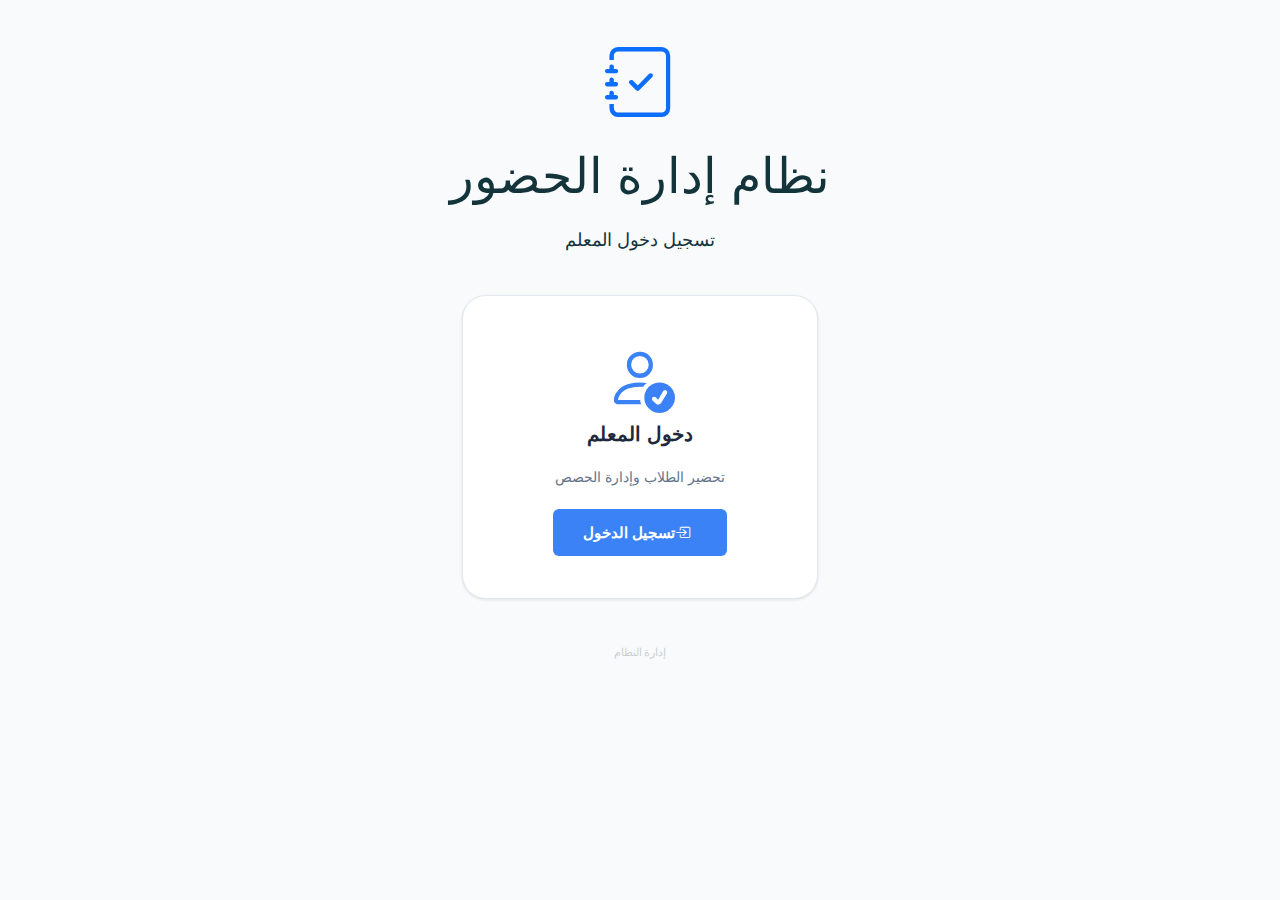
<file: index.html>
<!DOCTYPE html>
<html lang="ar" dir="rtl">
<head>
    <meta charset="UTF-8">
    <meta name="viewport" content="width=device-width, initial-scale=1.0">
    <title>نظام إدارة الحضور المدرسي</title>
    <link href="https://cdn.jsdelivr.net/npm/bootstrap@5.3.0/dist/css/bootstrap.min.css" rel="stylesheet">
    <link href="https://cdn.jsdelivr.net/npm/bootstrap-icons@1.10.0/font/bootstrap-icons.css" rel="stylesheet">
    <link rel="stylesheet" href="style.css">
</head>
<body>
    <!-- الصفحة الرئيسية -->
    <div id="homePage" class="page active">
        <div class="container">
            <div class="text-center py-5">
                <div class="logo mb-4">
                    <i class="bi bi-journal-check display-1 text-primary"></i>
                </div>
                <h1 class="display-4 mb-4">نظام إدارة الحضور</h1>
                <p class="lead mb-5">تسجيل دخول المعلم</p>
                
                <div class="row justify-content-center">
                    <div class="col-md-6 col-lg-4">
                        <div class="card interface-card h-100 glass-effect light-effect hover-lift gpu-accelerated">
                            <div class="card-body text-center">
                                <i class="bi bi-person-check display-1 animate-pulse mb-4"></i>
                                <h3 class="card-title mb-4 text-gradient">دخول المعلم</h3>
                                <p class="card-text mb-4">تحضير الطلاب وإدارة الحصص</p>
                                <button class="btn btn-success btn-lg" id="teacherLoginBtn">
                                    <i class="bi bi-box-arrow-in-right me-2"></i>
                                    تسجيل الدخول
                                </button>
                            </div>
                        </div>
                    </div>
                </div>
                
                <!-- رابط خفي لواجهة الإدارة -->
                <div class="mt-5">
                    <small class="text-muted">
                        <a href="#" id="adminSecretLink" class="text-decoration-none text-muted" style="opacity: 0.3;">
                            <small>إدارة النظام</small>
                        </a>
                    </small>
                </div>
            </div>
        </div>
    </div>

    <!-- صفحة تسجيل دخول المعلم -->
    <div id="teacherLogin" class="page">
        <div class="container">
            <div class="row justify-content-center min-vh-100 align-items-center">
                <div class="col-md-6 col-lg-4">
                    <div class="card shadow">
                        <div class="card-body p-4">
                            <div class="text-center mb-4">
                                <i class="bi bi-person-check display-3 text-success"></i>
                                <h2 class="mt-3">دخول المعلم</h2>
                            </div>
                            <form id="teacherLoginForm">
                                <div class="mb-3">
                                    <label class="form-label">رقم الهوية</label>
                                    <input type="text" class="form-control" id="teacherNationalId" placeholder="ادخل رقم الهوية (10 أرقام)" maxlength="10" required>
                                </div>
                                <div class="mb-3">
                                    <label class="form-label">كلمة المرور</label>
                                    <input type="password" class="form-control" id="teacherPassword" placeholder="ادخل كلمة المرور" required>
                                </div>
                                <button type="submit" class="btn btn-success w-100 mb-3" id="teacherSubmitBtn">
                                    <i class="bi bi-box-arrow-in-right me-2"></i>دخول
                                </button>
                                <button type="button" class="btn btn-outline-secondary w-100" id="backToHomeFromTeacher">
                                    <i class="bi bi-arrow-right me-2"></i>العودة للرئيسية
                                </button>
                            </form>
                        </div>
                    </div>
                </div>
            </div>
        </div>
    </div>

    <!-- صفحة تسجيل دخول الإدارة -->
    <div id="adminLogin" class="page">
        <div class="container">
            <div class="row justify-content-center min-vh-100 align-items-center">
                <div class="col-md-6 col-lg-4">
                    <div class="card shadow">
                        <div class="card-body p-4">
                            <div class="text-center mb-4">
                                <i class="bi bi-gear display-3 text-primary"></i>
                                <h2 class="mt-3">دخول الإدارة</h2>
                            </div>
                            <form id="adminLoginForm">
                                <div class="mb-3">
                                    <label class="form-label">رقم الهوية</label>
                                    <input type="text" class="form-control" id="adminNationalId" placeholder="1234567890" maxlength="10" required>
                                </div>
                                <div class="mb-3">
                                    <label class="form-label">كلمة المرور</label>
                                    <input type="password" class="form-control" id="adminPassword" placeholder="123456" required>
                                </div>
                                <button type="submit" class="btn btn-primary w-100 mb-3" id="adminSubmitBtn">
                                    <i class="bi bi-box-arrow-in-right me-2"></i>دخول
                                </button>
                                <button type="button" class="btn btn-outline-secondary w-100" id="backToHomeFromAdmin">
                                    <i class="bi bi-arrow-right me-2"></i>العودة للرئيسية
                                </button>
                            </form>
                        </div>
                    </div>
                </div>
            </div>
        </div>
    </div>

    <!-- لوحة تحكم المعلم -->
    <div id="teacherDashboard" class="page">
        <!-- شريط التنقل العلوي -->
        <nav class="navbar navbar-expand-lg navbar-dark bg-success">
            <div class="container">
                <span class="navbar-brand">
                    <i class="bi bi-person-check me-2"></i>لوحة تحكم المعلم
                </span>
                
                <!-- زر القائمة للشاشات الصغيرة -->
                <button class="navbar-toggler" type="button" data-bs-toggle="collapse" data-bs-target="#teacherNavbar">
                    <span class="navbar-toggler-icon"></span>
                </button>
                
                <div class="collapse navbar-collapse" id="teacherNavbar">
                    <ul class="navbar-nav me-auto">
                        <li class="nav-item">
                            <a class="nav-link" href="#" id="teacherHomeLink">
                                <i class="bi bi-house me-1"></i>الرئيسية
                            </a>
                        </li>
                        <li class="nav-item">
                            <a class="nav-link" href="#" id="teacherScheduleLink" onclick="showTeacherSchedule()">
                                <i class="bi bi-calendar-week me-1"></i>الجدول الخاص بي
                            </a>
                        </li>
                    </ul>
                    
                    <div class="navbar-nav">
                        <div class="nav-item dropdown">
                            <a class="nav-link dropdown-toggle d-flex align-items-center" href="#" id="teacherDropdown" role="button" data-bs-toggle="dropdown">
                                <i class="bi bi-person-circle me-2"></i>
                                <span id="teacherName">أحمد محمد</span>
                            </a>
                            <ul class="dropdown-menu dropdown-menu-end">
                                <li>
                                    <a class="dropdown-item" href="#" id="teacherProfileLink">
                                        <i class="bi bi-person me-2"></i>الملف الشخصي
                                    </a>
                                </li>
                                <li>
                                    <a class="dropdown-item" href="#" id="teacherSettingsLink">
                                        <i class="bi bi-gear me-2"></i>الإعدادات
                                    </a>
                                </li>
                                <li><hr class="dropdown-divider"></li>
                                <li>
                                    <a class="dropdown-item text-danger" href="#" id="teacherLogoutBtn">
                                        <i class="bi bi-box-arrow-right me-2"></i>تسجيل الخروج
                                    </a>
                                </li>
                            </ul>
                        </div>
                    </div>
                </div>
            </div>
        </nav>

        <div class="container mt-4">
            <!-- معلومات اليوم -->
            <div class="card mb-4">
                <div class="card-body">
                    <div class="row text-center">
                        <div class="col">
                            <h5 class="text-muted">اليوم</h5>
                            <h4 id="currentDay">الأحد</h4>
                        </div>
                        <div class="col">
                            <h5 class="text-muted">التاريخ</h5>
                            <h4 id="currentDate">7 سبتمبر 2025</h4>
                        </div>
                        <div class="col">
                            <h5 class="text-muted">الوقت</h5>
                            <h4 id="currentTime">22:00</h4>
                        </div>
                    </div>
                </div>
            </div>

            <!-- الحصص اليوم -->
            <div class="card">
                <div class="card-header d-flex justify-content-between align-items-center">
                    <h5 class="mb-0" id="cardTitle"><i class="bi bi-calendar-check me-2"></i>حصص اليوم</h5>
                    <div class="d-flex gap-2">
                        <a href="https://alraed.vercel.app/auth/teacher" target="_blank" class="btn btn-warning btn-sm" title="جرب الواجهة الجديدة">
                            <i class="bi bi-stars me-1"></i>الواجهة الجديدة
                        </a>
                        <button class="btn btn-outline-secondary btn-sm" id="backToClassesBtn" style="display: none;" onclick="hideScheduleSection()">
                            <i class="bi bi-arrow-left me-1"></i>العودة
                        </button>
                    </div>
                </div>
                <div class="card-body">
                    <!-- محتوى الحصص اليومية -->
                    <div id="classesList" class="row g-3">
                        <!-- سيتم ملؤها بواسطة JavaScript -->
                    </div>
                    
                    <!-- محتوى الجدول الأسبوعي -->
                    <div id="scheduleContainer" style="display: none;">
                        <!-- الجدول سيظهر هنا -->
                    </div>
                </div>
            </div>
        </div>
    </div>

    <!-- صفحة التحضير -->
    <div id="attendancePage" class="page">
        <!-- شريط التنقل -->
        <nav class="navbar navbar-dark bg-success">
            <div class="container">
                <button class="btn btn-outline-light" id="backToDashboardBtn">
                    <i class="bi bi-arrow-right"></i>
                </button>
                <span class="navbar-brand mx-auto">
                    <i class="bi bi-journal-check me-2"></i>تحضير الطلاب
                </span>
                <div style="width: 48px;"></div>
            </div>
        </nav>

        <div class="container mt-3">
            <!-- معلومات الحصة -->
            <div class="card mb-3">
                <div class="card-body">
                    <div class="row text-center">
                        <div class="col">
                            <h6 class="text-muted mb-1">المادة</h6>
                            <h5 id="currentSubject">الرياضيات</h5>
                        </div>
                        <div class="col">
                            <h6 class="text-muted mb-1">الصف</h6>
                            <h5 id="currentClass">الصف الأول أ</h5>
                        </div>
                        <div class="col">
                            <h6 class="text-muted mb-1">الوقت</h6>
                            <h5 id="classTime">08:00 - 09:00</h5>
                        </div>
                    </div>
                </div>
            </div>

            <!-- إحصائيات الحضور -->
            <div class="row mb-3">
                <div class="col-6">
                    <div class="card bg-success text-white">
                        <div class="card-body text-center">
                            <h2 id="presentCount">0</h2>
                            <small>حاضر</small>
                        </div>
                    </div>
                </div>
                <div class="col-6">
                    <div class="card bg-danger text-white">
                        <div class="card-body text-center">
                            <h2 id="absentCount">0</h2>
                            <small>غائب</small>
                        </div>
                    </div>
                </div>
            </div>

            <!-- قائمة الطلاب -->
            <div class="card mb-3">
                <div class="card-header">
                    <h6 class="mb-0"><i class="bi bi-people me-2"></i>قائمة الطلاب</h6>
                </div>
                <div class="card-body p-2">
                    <div id="studentsList" class="list-group list-group-flush">
                        <!-- سيتم ملؤها بواسطة JavaScript -->
                    </div>
                </div>
            </div>

            <!-- أزرار الإجراء -->
            <div class="d-grid gap-2">
                <button class="btn btn-primary btn-lg" id="saveAttendanceBtn">
                    <i class="bi bi-check-circle me-2"></i>حفظ وإرسال للإدارة
                </button>
            </div>
        </div>
    </div>

    <!-- لوحة تحكم الإدارة -->
    <div id="adminDashboard" class="page">
        <!-- شريط التنقل العلوي -->
        <nav class="navbar navbar-expand-lg navbar-dark bg-primary">
            <div class="container">
                <span class="navbar-brand">
                    <i class="bi bi-gear me-2"></i>لوحة تحكم الإدارة
                </span>
                <div class="navbar-nav ms-auto">
                    <span class="navbar-text me-3">المدير</span>
                    <button class="btn btn-outline-light btn-sm" id="adminLogoutBtn">
                        <i class="bi bi-box-arrow-right"></i> خروج
                    </button>
                </div>
            </div>
        </nav>

        <div class="container mt-4">
            <!-- الإحصائيات العامة -->
            <div class="row mb-4">
                <div class="col-6 col-md-3 mb-3">
                    <div class="card text-center">
                        <div class="card-body">
                            <i class="bi bi-people display-4 text-primary"></i>
                            <h3 class="mt-2" id="total-students">0</h3>
                            <small class="text-muted">إجمالي الطلاب</small>
                        </div>
                    </div>
                </div>
                <div class="col-6 col-md-3 mb-3">
                    <div class="card text-center">
                        <div class="card-body">
                            <i class="bi bi-check-circle display-4 text-success"></i>
                            <h3 class="mt-2" id="present-today">0</h3>
                            <small class="text-muted">حضور اليوم</small>
                        </div>
                    </div>
                </div>
                <div class="col-6 col-md-3 mb-3">
                    <div class="card text-center">
                        <div class="card-body">
                            <i class="bi bi-x-circle display-4 text-danger"></i>
                            <h3 class="mt-2" id="absent-today">0</h3>
                            <small class="text-muted">غياب اليوم</small>
                        </div>
                    </div>
                </div>
                <div class="col-6 col-md-3 mb-3">
                    <div class="card text-center">
                        <div class="card-body">
                            <i class="bi bi-person-workspace display-4 text-info"></i>
                            <h3 class="mt-2" id="total-teachers">0</h3>
                            <small class="text-muted">المعلمين</small>
                        </div>
                    </div>
                </div>
            </div>

            <!-- القائمة الجانبية للإدارة -->
            <div class="row">
                <div class="col-md-3 mb-4">
                    <div class="list-group">
                        <button class="list-group-item list-group-item-action active" data-section="overview">
                            <i class="bi bi-speedometer2 me-2"></i>نظرة عامة
                        </button>
                        <button class="list-group-item list-group-item-action" data-section="teachers">
                            <i class="bi bi-person-workspace me-2"></i>إدارة المعلمين
                        </button>
                        <button class="list-group-item list-group-item-action" data-section="students">
                            <i class="bi bi-people me-2"></i>إدارة الطلاب
                        </button>
                        <button class="list-group-item list-group-item-action" data-section="subjects">
                            <i class="bi bi-book me-2"></i>إدارة المواد
                        </button>
                        <button class="list-group-item list-group-item-action" data-section="schedules">
                            <i class="bi bi-clock me-2"></i>إدارة التوقيتات
                        </button>
                        <button class="list-group-item list-group-item-action" data-section="class-schedules">
                            <i class="bi bi-table me-2"></i>جداول الفصول
                        </button>
                        <button class="list-group-item list-group-item-action" data-section="import">
                            <i class="bi bi-file-earmark-excel me-2"></i>استيراد الملفات
                        </button>
                        <button class="list-group-item list-group-item-action" data-section="attendance">
                            <i class="bi bi-journal-check me-2"></i>تقارير الحضور
                        </button>
                        <button class="list-group-item list-group-item-action" data-section="approval">
                            <i class="bi bi-check2-square me-2"></i>اعتماد التحضير
                        </button>
                        <button class="list-group-item list-group-item-action" data-section="late-arrivals">
                            <i class="bi bi-clock-history me-2"></i>إدارة التأخير
                        </button>
                        <button class="list-group-item list-group-item-action" onclick="openWhatsappManager()">
                            <i class="bi bi-whatsapp me-2"></i>إدارة الواتساب
                        </button>
                        <button class="list-group-item list-group-item-action" onclick="openAttendanceReport()">
                            <i class="bi bi-file-earmark-text me-2"></i>كشف الغياب
                        </button>
                        <button class="list-group-item list-group-item-action" data-section="settings">
                            <i class="bi bi-gear me-2"></i>الإعدادات
                        </button>
                    </div>
                </div>
                <div class="col-md-9">
                    <div id="adminContent">
                        <!-- سيتم ملؤها بواسطة JavaScript -->
                    </div>
                </div>
            </div>
        </div>
    </div>

    <!-- تنبيهات Toast -->
    <div class="toast-container position-fixed bottom-0 end-0 p-3">
        <!-- ستتم إضافة التنبيهات هنا بواسطة JavaScript -->
    </div>

    <!-- مودال تغيير كلمة المرور -->
    <div class="modal fade" id="changePasswordModal" tabindex="-1">
        <div class="modal-dialog">
            <div class="modal-content">
                <div class="modal-header">
                    <h5 class="modal-title">تغيير كلمة المرور</h5>
                    <button type="button" class="btn-close" data-bs-dismiss="modal"></button>
                </div>
                <form id="changePasswordForm">
                    <div class="modal-body">
                        <div class="alert alert-info">
                            <i class="bi bi-info-circle me-2"></i>
                            يجب تغيير كلمة المرور المولدة تلقائياً لأول مرة
                        </div>
                        <div class="mb-3">
                            <label class="form-label">كلمة المرور الحالية</label>
                            <input type="password" class="form-control" id="currentPassword" required>
                        </div>
                        <div class="mb-3">
                            <label class="form-label">كلمة المرور الجديدة</label>
                            <input type="password" class="form-control" id="newPassword" minlength="6" required>
                        </div>
                        <div class="mb-3">
                            <label class="form-label">تأكيد كلمة المرور الجديدة</label>
                            <input type="password" class="form-control" id="confirmPassword" required>
                        </div>
                    </div>
                    <div class="modal-footer">
                        <button type="button" class="btn btn-secondary" data-bs-dismiss="modal">إلغاء</button>
                        <button type="submit" class="btn btn-primary">تغيير كلمة المرور</button>
                    </div>
                </form>
            </div>
        </div>
    </div>

    <!-- مودال إضافة معلم جديد -->
    <div class="modal fade" id="addTeacherModal" tabindex="-1">
        <div class="modal-dialog">
            <div class="modal-content">
                <div class="modal-header">
                    <h5 class="modal-title">إضافة معلم جديد</h5>
                    <button type="button" class="btn-close" data-bs-dismiss="modal"></button>
                </div>
                <form id="addTeacherForm">
                    <div class="modal-body">
                        <div class="mb-3">
                            <label class="form-label">اسم المعلم</label>
                            <input type="text" class="form-control" id="addTeacherName" required>
                        </div>
                        <div class="mb-3">
                            <label class="form-label">رقم الهوية</label>
                            <input type="text" class="form-control" id="teacherNationalIdAdd" maxlength="10" required>
                        </div>
                        <div class="mb-3">
                            <label class="form-label">رقم الهاتف</label>
                            <input type="tel" class="form-control" id="teacherPhone">
                        </div>
                    </div>
                    <div class="modal-footer">
                        <button type="button" class="btn btn-secondary" data-bs-dismiss="modal">إلغاء</button>
                        <button type="submit" class="btn btn-primary">إضافة المعلم</button>
                    </div>
                </form>
            </div>
        </div>
    </div>

    <!-- مودال إضافة مادة جديدة -->
    <div class="modal fade" id="addSubjectModal" tabindex="-1">
        <div class="modal-dialog">
            <div class="modal-content">
                <div class="modal-header">
                    <h5 class="modal-title">إضافة مادة جديدة</h5>
                    <button type="button" class="btn-close" data-bs-dismiss="modal"></button>
                </div>
                <form id="addSubjectForm">
                    <div class="modal-body">
                        <div class="mb-3">
                            <label class="form-label">اسم المادة</label>
                            <input type="text" class="form-control" id="addSubjectName" required>
                        </div>
                        <div class="mb-3">
                            <label class="form-label">الاسم بالإنجليزية</label>
                            <input type="text" class="form-control" id="addSubjectNameEn" required>
                        </div>
                        <div class="mb-3">
                            <label class="form-label">الوصف (اختياري)</label>
                            <textarea class="form-control" id="addSubjectDescription" rows="3" placeholder="وصف مختصر عن المادة"></textarea>
                        </div>
                    </div>
                    <div class="modal-footer">
                        <button type="button" class="btn btn-secondary" data-bs-dismiss="modal">إلغاء</button>
                        <button type="submit" class="btn btn-primary">إضافة المادة</button>
                    </div>
                </form>
            </div>
        </div>
    </div>

    <!-- مودال إضافة طالب جديد -->
    <div class="modal fade" id="addStudentModal" tabindex="-1">
        <div class="modal-dialog">
            <div class="modal-content">
                <div class="modal-header">
                    <h5 class="modal-title">إضافة طالب جديد</h5>
                    <button type="button" class="btn-close" data-bs-dismiss="modal"></button>
                </div>
                <form id="addStudentForm">
                    <div class="modal-body">
                        <div class="mb-3">
                            <label class="form-label">اسم الطالب</label>
                            <input type="text" class="form-control" id="addStudentName" required>
                        </div>
                        <div class="mb-3">
                            <label class="form-label">رقم الهوية/رقم الطالب</label>
                            <input type="text" class="form-control" id="studentNationalId" maxlength="10" required>
                        </div>
                        <div class="row">
                            <div class="col-md-6">
                                <div class="mb-3">
                                    <label class="form-label">الصف</label>
                                    <select class="form-control" id="studentGrade" required>
                                        <option value="">اختر الصف</option>
                                        <option value="الصف الأول">الصف الأول</option>
                                        <option value="الصف الثاني">الصف الثاني</option>
                                        <option value="الصف الثالث">الصف الثالث</option>
                                        <option value="الصف الرابع">الصف الرابع</option>
                                        <option value="الصف الخامس">الصف الخامس</option>
                                        <option value="الصف السادس">الصف السادس</option>
                                    </select>
                                </div>
                            </div>
                            <div class="col-md-6">
                                <div class="mb-3">
                                    <label class="form-label">الشعبة</label>
                                    <input type="text" class="form-control" id="studentClassName" placeholder="مثال: أ، ب، ج" required>
                                </div>
                            </div>
                        </div>
                        <div class="mb-3">
                            <label class="form-label">اسم ولي الأمر</label>
                            <input type="text" class="form-control" id="studentParentName" required>
                        </div>
                        <div class="mb-3">
                            <label class="form-label">هاتف ولي الأمر</label>
                            <input type="tel" class="form-control" id="studentPhone" placeholder="05xxxxxxxx" required>
                        </div>
                    </div>
                    <div class="modal-footer">
                        <button type="button" class="btn btn-secondary" data-bs-dismiss="modal">إلغاء</button>
                        <button type="submit" class="btn btn-primary">إضافة الطالب</button>
                    </div>
                </form>
            </div>
        </div>
    </div>

    <!-- مودال إضافة حصة جديدة -->
    <div class="modal fade" id="addClassModal" tabindex="-1">
        <div class="modal-dialog modal-md">
            <div class="modal-content">
                <div class="modal-header">
                    <h5 class="modal-title">إضافة حصة جديدة</h5>
                    <button type="button" class="btn-close" data-bs-dismiss="modal"></button>
                </div>
                <form id="addClassForm">
                    <div class="modal-body">
                        <!-- معلومات الموقع في الجدول -->
                        <div class="alert alert-info mb-3" id="sessionLocationInfo">
                            <i class="bi bi-info-circle me-2"></i>
                            <span id="sessionLocationText"></span>
                        </div>
                        
                        <!-- الحقول المطلوبة فقط -->
                        <div class="mb-3">
                            <label class="form-label">المعلم <span class="text-danger">*</span></label>
                            <select class="form-control" id="classTeacherId" required>
                                <option value="">اختر المعلم</option>
                            </select>
                        </div>
                        
                        <div class="mb-3">
                            <label class="form-label">المادة <span class="text-danger">*</span></label>
                            <select class="form-control" id="classSubjectId" required>
                                <option value="">اختر المادة</option>
                            </select>
                        </div>
                        
                        <div class="mb-3">
                            <label class="form-label">ملاحظات (اختياري)</label>
                            <textarea class="form-control" id="classNotes" rows="2" placeholder="أي ملاحظات إضافية..."></textarea>
                        </div>
                        
                        <!-- الحقول المخفية -->
                        <input type="hidden" id="classGrade">
                        <input type="hidden" id="className">
                        <input type="hidden" id="classDay">
                        <input type="hidden" id="classPeriodNumber">
                        <input type="hidden" id="selectedScheduleId">
                        <input type="hidden" id="classStartTime">
                        <input type="hidden" id="classEndTime">
                    </div>
                    <div class="modal-footer">
                        <button type="button" class="btn btn-secondary" data-bs-dismiss="modal">إلغاء</button>
                        <button type="submit" class="btn btn-primary">
                            <i class="bi bi-plus-circle me-2"></i>إضافة الحصة
                        </button>
                    </div>
                </form>
            </div>
        </div>
    </div>

    <!-- مودال عرض كلمة مرور المعلم الجديد -->
    <div class="modal fade" id="teacherPasswordModal" tabindex="-1">
        <div class="modal-dialog">
            <div class="modal-content">
                <div class="modal-header">
                    <h5 class="modal-title">تم إنشاء المعلم بنجاح</h5>
                    <button type="button" class="btn-close" data-bs-dismiss="modal"></button>
                </div>
                <div class="modal-body">
                    <div class="alert alert-success text-center">
                        <i class="bi bi-check-circle-fill display-4 mb-3"></i>
                        <h4>تم إضافة المعلم بنجاح!</h4>
                    </div>
                    
                    <div class="row">
                        <div class="col-md-6">
                            <div class="card">
                                <div class="card-body">
                                    <h6 class="card-title">بيانات تسجيل الدخول:</h6>
                                    <div class="mb-3">
                                        <label class="form-label"><strong>رقم الهوية:</strong></label>
                                        <div class="input-group">
                                            <input type="text" class="form-control" id="generatedNationalId" readonly>
                                            <button class="btn btn-outline-secondary" type="button" onclick="copyToClipboard('generatedNationalId')">
                                                <i class="bi bi-clipboard"></i>
                                            </button>
                                        </div>
                                    </div>
                                    <div class="mb-3">
                                        <label class="form-label"><strong>كلمة المرور:</strong></label>
                                        <div class="input-group">
                                            <input type="text" class="form-control" id="generatedPassword" readonly>
                                            <button class="btn btn-outline-secondary" type="button" onclick="copyToClipboard('generatedPassword')">
                                                <i class="bi bi-clipboard"></i>
                                            </button>
                                        </div>
                                    </div>
                                </div>
                            </div>
                        </div>
                        <div class="col-md-6">
                            <div class="alert alert-warning">
                                <i class="bi bi-exclamation-triangle me-2"></i>
                                <strong>تنبيه مهم:</strong>
                                <ul class="mb-0 mt-2">
                                    <li>احفظ هذه البيانات في مكان آمن</li>
                                    <li>سلّم البيانات للمعلم</li>
                                    <li>يجب على المعلم تغيير كلمة المرور في أول تسجيل دخول</li>
                                    <li>لن تظهر كلمة المرور مرة أخرى</li>
                                </ul>
                            </div>
                        </div>
                    </div>
                </div>
                <div class="modal-footer">
                    <button type="button" class="btn btn-success" data-bs-dismiss="modal">تم الحفظ</button>
                </div>
            </div>
        </div>
    </div>

    <!-- مودال إضافة صف جديد -->
    <div class="modal fade" id="addGradeModal" tabindex="-1">
        <div class="modal-dialog">
            <div class="modal-content">
                <div class="modal-header">
                    <h5 class="modal-title">إضافة صف جديد</h5>
                    <button type="button" class="btn-close" data-bs-dismiss="modal"></button>
                </div>
                <form id="addGradeForm">
                    <div class="modal-body">
                        <div class="mb-3">
                            <label class="form-label">اسم الصف</label>
                            <input type="text" class="form-control" id="gradeName" placeholder="مثال: خامس" required>
                        </div>
                        <div class="mb-3">
                            <label class="form-label">عدد الفصول</label>
                            <input type="number" class="form-control" id="gradeSections" min="1" max="20" value="1" required>
                        </div>
                    </div>
                    <div class="modal-footer">
                        <button type="button" class="btn btn-secondary" data-bs-dismiss="modal">إلغاء</button>
                        <button type="submit" class="btn btn-primary">إضافة الصف</button>
                    </div>
                </form>
            </div>
        </div>
    </div>

    <!-- إشعار الواجهة الجديدة -->
    <div id="newInterfaceNotification" class="notification-banner">
        <div class="notification-content">
            <div class="notification-header">
                <i class="bi bi-stars text-warning me-2"></i>
                <strong>واجهة جديدة ومطورة متاحة الآن!</strong>
                <button type="button" class="btn-close btn-close-white ms-auto" onclick="hideNotification()"></button>
            </div>
            <div class="notification-body">
                <p class="mb-2">اكتشف المزيد من المميزات الجديدة:</p>
                <ul class="feature-list">
                    <li><i class="bi bi-trophy text-warning me-1"></i> برنامج نقاطي للطلاب</li>
                    <li><i class="bi bi-chat-dots text-info me-1"></i> إرسال رسائل لأولياء الأمور</li>
                    <li><i class="bi bi-graph-up text-success me-1"></i> تقارير تفصيلية متقدمة</li>
                    <li><i class="bi bi-phone text-primary me-1"></i> تصميم محسن للجوال</li>
                </ul>
                <p class="mb-2"><strong>يمكنك الدخول بنفس الهوية وكلمة المرور السابقة</strong></p>
                <div class="notification-actions">
                    <a href="https://alraed.vercel.app/auth/teacher" class="btn btn-warning btn-sm me-2" target="_blank">
                        <i class="bi bi-arrow-up-right-circle me-1"></i>جرب الواجهة الجديدة
                    </a>
                    <button type="button" class="btn btn-outline-light btn-sm" onclick="hideNotification()">
                        لاحقاً
                    </button>
                </div>
            </div>
        </div>
    </div>

    <script src="https://cdn.jsdelivr.net/npm/bootstrap@5.3.0/dist/js/bootstrap.bundle.min.js"></script>
    <script src="api.js"></script>
    <script src="app.js"></script>
    
    <script>
        // إظهار إشعار الواجهة الجديدة
        function showNotification() {
            const notification = document.getElementById('newInterfaceNotification');
            if (!localStorage.getItem('newInterfaceNotificationHidden')) {
                setTimeout(() => {
                    notification.classList.add('show');
                }, 1000); // تأخير ثانية واحدة
            }
        }

        function hideNotification() {
            const notification = document.getElementById('newInterfaceNotification');
            notification.classList.remove('show');
            localStorage.setItem('newInterfaceNotificationHidden', 'true');
        }

        // تحديث الإحصائيات عند تحميل الصفحة
        document.addEventListener('DOMContentLoaded', async function() {
            // إظهار الإشعار
            showNotification();
            try {
                // إنشاء instance من ApiService إذا لم يكن موجود
                if (typeof apiService === 'undefined') {
                    window.apiService = new ApiService();
                }
                
                // جلب الإحصائيات
                const result = await apiService.getDashboardStats();
                if (result.success) {
                    const stats = result.data;
                    
                    // تحديث عناصر HTML
                    document.getElementById('total-students').textContent = stats.total_students || 0;
                    document.getElementById('present-today').textContent = stats.present_today || 0;
                    document.getElementById('absent-today').textContent = stats.absent_today || 0;
                    document.getElementById('total-teachers').textContent = stats.total_teachers || 0;
                }
            } catch (error) {
                console.log('خطأ في تحميل الإحصائيات:', error.message);
                // الاحتفاظ بالقيم الافتراضية (0) في حالة الخطأ
            }
        });
    </script>
</body>
</html>
</file>
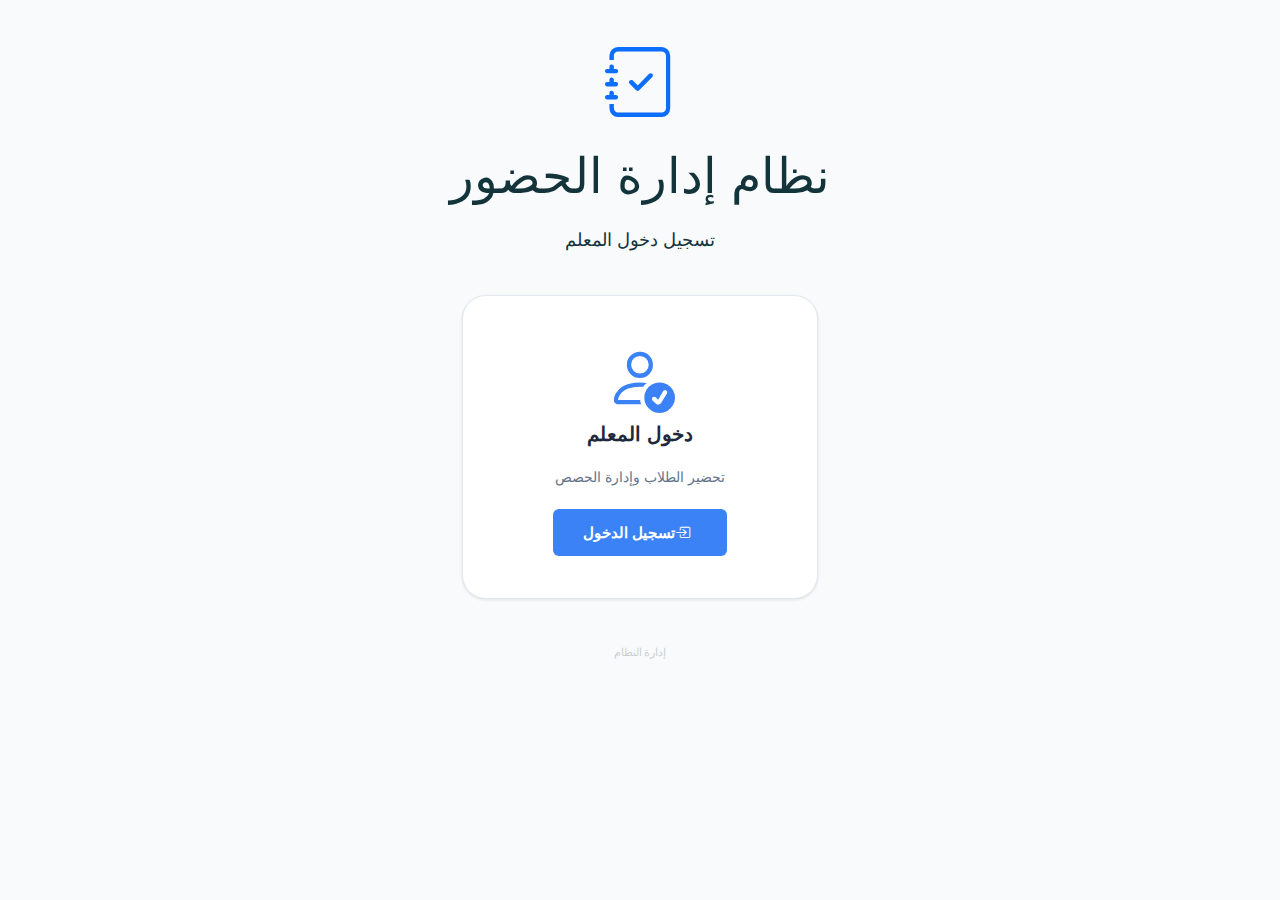
<file: whatsapp-manager.html>
<!DOCTYPE html>
<html lang="ar" dir="rtl">
<head>
    <meta charset="UTF-8">
    <meta name="viewport" content="width=device-width, initial-scale=1.0">
    <title>إدارة الواتساب - نظام الحضور</title>
    
    <!-- Bootstrap CSS -->
    <link href="https://cdn.jsdelivr.net/npm/bootstrap@5.3.2/dist/css/bootstrap.min.css" rel="stylesheet">
    <link href="https://cdn.jsdelivr.net/npm/bootstrap-icons@1.11.1/font/bootstrap-icons.css" rel="stylesheet">
    
    <!-- Custom CSS -->
    <link href="style.css" rel="stylesheet">
    
    <style>
        .status-badge {
            border-radius: 20px;
            padding: 5px 15px;
            font-size: 0.85rem;
        }
        
        .message-preview {
            max-height: 60px;
            overflow: hidden;
            background: #f8f9fa;
            padding: 8px 12px;
            border-radius: 5px;
            border-left: 3px solid #007bff;
            margin: 5px 0;
        }
        
        .stats-card {
            border: none;
            border-radius: 15px;
            box-shadow: 0 2px 10px rgba(0,0,0,0.1);
            transition: transform 0.2s;
        }
        
        .stats-card:hover {
            transform: translateY(-2px);
        }
        
        .timeline-item {
            border-left: 2px solid #dee2e6;
            padding-left: 20px;
            margin-bottom: 20px;
            position: relative;
        }
        
        .timeline-item::before {
            content: '';
            position: absolute;
            left: -6px;
            top: 0;
            width: 10px;
            height: 10px;
            border-radius: 50%;
            background: #007bff;
        }
        
        .timeline-item.success::before {
            background: #28a745;
        }
        
        .timeline-item.danger::before {
            background: #dc3545;
        }
        
        .timeline-item.warning::before {
            background: #ffc107;
        }
        
        .loading-overlay {
            position: fixed;
            top: 0;
            left: 0;
            width: 100%;
            height: 100%;
            background: rgba(0,0,0,0.5);
            display: none;
            z-index: 9999;
            align-items: center;
            justify-content: center;
        }
        
        .queue-item {
            border: 1px solid #dee2e6;
            border-radius: 8px;
            padding: 15px;
            margin-bottom: 10px;
            background: white;
        }
        
        .queue-item.processing {
            border-color: #007bff;
            background: #f8f9fa;
        }
        
        .queue-item.completed {
            border-color: #28a745;
        }
        
        /* Student Selection Styles */
        .student-item {
            border: 1px solid #e0e0e0;
            border-radius: 8px;
            padding: 12px;
            margin-bottom: 8px;
            background: #fff;
            transition: all 0.2s;
            cursor: pointer;
        }
        
        .student-item:hover {
            background: #f8f9fa;
            border-color: #007bff;
            transform: translateX(-3px);
        }
        
        .student-item.selected {
            background: #e7f3ff;
            border-color: #007bff;
            border-width: 2px;
        }
        
        .student-item .form-check-input {
            cursor: pointer;
            width: 20px;
            height: 20px;
        }
        
        .student-info {
            flex-grow: 1;
        }
        
        .student-name {
            font-weight: 600;
            color: #2c3e50;
            font-size: 1rem;
        }
        
        .student-details {
            font-size: 0.85rem;
            color: #6c757d;
        }
        
        .absence-badge {
            font-size: 0.75rem;
            padding: 4px 8px;
            border-radius: 12px;
        }
        
        .absence-low {
            background: #d4edda;
            color: #155724;
        }
        
        .absence-medium {
            background: #fff3cd;
            color: #856404;
        }
        
        .absence-high {
            background: #f8d7da;
            color: #721c24;
        }
        
        .queue-item.completed {
            border-color: #28a745;
            background: #f8fff9;
        }
        
        .queue-item.failed {
            border-color: #dc3545;
            background: #fff8f8;
        }
    </style>
</head>
<body>
    <!-- Loading Overlay -->
    <div class="loading-overlay" id="loadingOverlay">
        <div class="text-center text-white">
            <div class="spinner-border" role="status">
                <span class="visually-hidden">جاري التحميل...</span>
            </div>
            <p class="mt-2">جاري المعالجة...</p>
        </div>
    </div>

    <!-- Navbar -->
    <nav class="navbar navbar-expand-lg navbar-dark bg-primary">
        <div class="container">
            <a class="navbar-brand" href="#">
                <i class="bi bi-whatsapp me-2"></i>
                إدارة الواتساب
            </a>
            <div class="navbar-nav ms-auto">
                <a class="nav-link" href="index.html">
                    <i class="bi bi-house"></i> الرئيسية
                </a>
                <button class="btn btn-outline-light btn-sm" onclick="logout()">
                    <i class="bi bi-box-arrow-right"></i> خروج
                </button>
            </div>
        </div>
    </nav>

    <!-- Main Content -->
    <div class="container mt-4">
        <!-- Page Header -->
        <div class="row mb-4">
            <div class="col-12">
                <h2><i class="bi bi-whatsapp text-success me-2"></i>إدارة رسائل الواتساب</h2>
                <p class="text-muted">متابعة وإدارة إرسال رسائل الواتساب لأولياء الأمور</p>
            </div>
        </div>

        <!-- Statistics Cards -->
        <div class="row mb-4">
            <div class="col-lg-3 col-md-6 mb-3">
                <div class="card stats-card bg-primary text-white">
                    <div class="card-body text-center">
                        <i class="bi bi-send display-4 mb-2"></i>
                        <h3 id="totalSent">0</h3>
                        <p class="mb-0">رسائل مرسلة</p>
                    </div>
                </div>
            </div>
            <div class="col-lg-3 col-md-6 mb-3">
                <div class="card stats-card bg-success text-white">
                    <div class="card-body text-center">
                        <i class="bi bi-check-circle display-4 mb-2"></i>
                        <h3 id="totalDelivered">0</h3>
                        <p class="mb-0">وصلت بنجاح</p>
                    </div>
                </div>
            </div>
            <div class="col-lg-3 col-md-6 mb-3">
                <div class="card stats-card bg-danger text-white">
                    <div class="card-body text-center">
                        <i class="bi bi-x-circle display-4 mb-2"></i>
                        <h3 id="totalFailed">0</h3>
                        <p class="mb-0">فشلت</p>
                    </div>
                </div>
            </div>
            <div class="col-lg-3 col-md-6 mb-3">
                <div class="card stats-card bg-warning text-white">
                    <div class="card-body text-center">
                        <i class="bi bi-clock display-4 mb-2"></i>
                        <h3 id="totalPending">0</h3>
                        <p class="mb-0">في الانتظار</p>
                    </div>
                </div>
            </div>
        </div>

        <!-- Control Panel -->
        <div class="row mb-4">
            <div class="col-12">
                <div class="card">
                    <div class="card-header">
                        <h5 class="mb-0"><i class="bi bi-gear me-2"></i>لوحة التحكم</h5>
                    </div>
                    <div class="card-body">
                        <div class="row">
                            <div class="col-md-4">
                                <button class="btn btn-primary w-100 mb-2" onclick="sendPendingMessages()">
                                    <i class="bi bi-send me-2"></i>إرسال الرسائل المعلقة
                                </button>
                            </div>
                            <div class="col-md-4">
                                <button class="btn btn-warning w-100 mb-2" onclick="retryFailedMessages()">
                                    <i class="bi bi-arrow-clockwise me-2"></i>إعادة إرسال الفاشلة
                                </button>
                            </div>
                            <div class="col-md-4">
                                <button class="btn btn-success w-100 mb-2" onclick="testConnection()">
                                    <i class="bi bi-wifi me-2"></i>اختبار الاتصال
                                </button>
                            </div>
                        </div>
                        <div class="row mt-2">
                            <div class="col-md-6">
                                <label class="form-label">فترة الانتظار بين الرسائل (ثانية)</label>
                                <input type="number" class="form-control" id="messageDelay" value="2" min="1" max="10">
                            </div>
                            <div class="col-md-6">
                                <label class="form-label">عدد محاولات الإعادة</label>
                                <input type="number" class="form-control" id="retryAttempts" value="3" min="1" max="5">
                            </div>
                        </div>
                    </div>
                </div>
            </div>
        </div>

        <!-- Tabs -->
        <ul class="nav nav-tabs" role="tablist">
            <li class="nav-item" role="presentation">
                <button class="nav-link active" id="queue-tab" data-bs-toggle="tab" data-bs-target="#queue" role="tab">
                    <i class="bi bi-list-ul me-2"></i>قائمة الانتظار
                </button>
            </li>
            <li class="nav-item" role="presentation">
                <button class="nav-link" id="history-tab" data-bs-toggle="tab" data-bs-target="#history" role="tab">
                    <i class="bi bi-clock-history me-2"></i>سجل الإرسال
                </button>
            </li>
            <li class="nav-item" role="presentation">
                <button class="nav-link" id="settings-tab" data-bs-toggle="tab" data-bs-target="#settings" role="tab">
                    <i class="bi bi-gear me-2"></i>الإعدادات
                </button>
            </li>
            <li class="nav-item" role="presentation">
                <button class="nav-link" id="templates-tab" data-bs-toggle="tab" data-bs-target="#templates" role="tab">
                    <i class="bi bi-file-text me-2"></i>قوالب الرسائل
                </button>
            </li>
            <li class="nav-item" role="presentation">
                <button class="nav-link" id="send-messages-tab" data-bs-toggle="tab" data-bs-target="#send-messages" role="tab">
                    <i class="bi bi-send me-2"></i>إرسال الرسائل
                </button>
            </li>
        </ul>

        <!-- Tab Content -->
        <div class="tab-content mt-3">
            <!-- Queue Tab -->
            <div class="tab-pane fade show active" id="queue" role="tabpanel">
                <div class="card">
                    <div class="card-header d-flex justify-content-between align-items-center">
                        <h6 class="mb-0">قائمة انتظار الرسائل</h6>
                        <button class="btn btn-outline-primary btn-sm" onclick="refreshQueue()">
                            <i class="bi bi-arrow-clockwise"></i> تحديث
                        </button>
                    </div>
                    <div class="card-body">
                        <div id="queueContainer">
                            <!-- سيتم ملؤها بـ JavaScript -->
                        </div>
                    </div>
                </div>
            </div>

            <!-- History Tab -->
            <div class="tab-pane fade" id="history" role="tabpanel">
                <div class="card">
                    <div class="card-header">
                        <h6 class="mb-0">سجل إرسال الرسائل</h6>
                        <div class="row mt-2">
                            <div class="col-md-3">
                                <input type="date" class="form-control form-control-sm" id="historyDateFrom">
                            </div>
                            <div class="col-md-3">
                                <input type="date" class="form-control form-control-sm" id="historyDateTo">
                            </div>
                            <div class="col-md-3">
                                <select class="form-control form-control-sm" id="historyStatus">
                                    <option value="">جميع الحالات</option>
                                    <option value="sent">مرسلة</option>
                                    <option value="delivered">وصلت</option>
                                    <option value="failed">فشلت</option>
                                </select>
                            </div>
                            <div class="col-md-3">
                                <button class="btn btn-primary btn-sm w-100" onclick="filterHistory()">
                                    <i class="bi bi-search"></i> بحث
                                </button>
                            </div>
                        </div>
                    </div>
                    <div class="card-body">
                        <div class="timeline" id="historyTimeline">
                            <!-- سيتم ملؤها بـ JavaScript -->
                        </div>
                    </div>
                </div>
            </div>

            <!-- Settings Tab -->
            <div class="tab-pane fade" id="settings" role="tabpanel">
                <div class="card">
                    <div class="card-header">
                        <h6 class="mb-0">إعدادات الواتساب</h6>
                    </div>
                    <div class="card-body">
                        <form id="whatsappSettingsForm">
                            <div class="row">
                                <div class="col-md-6">
                                    <div class="mb-3">
                                        <label class="form-label">رابط API الواتساب</label>
                                        <input type="url" class="form-control" id="whatsappApiUrl" required>
                                        <div class="form-text">رابط خدمة إرسال رسائل الواتساب</div>
                                    </div>
                                    <div class="mb-3">
                                        <label class="form-label">مفتاح API</label>
                                        <input type="text" class="form-control" id="whatsappApiKey">
                                    </div>
                                    <div class="mb-3">
                                        <label class="form-label">رقم الإرسال</label>
                                        <input type="tel" class="form-control" id="senderNumber" placeholder="966xxxxxxxx">
                                    </div>
                                </div>
                                <div class="col-md-6">
                                    <div class="mb-3">
                                        <div class="form-check">
                                            <input class="form-check-input" type="checkbox" id="autoSendEnabled">
                                            <label class="form-check-label" for="autoSendEnabled">
                                                الإرسال التلقائي بعد الاعتماد
                                            </label>
                                        </div>
                                    </div>
                                    <div class="mb-3">
                                        <label class="form-label">أوقات الإرسال المسموحة</label>
                                        <div class="row">
                                            <div class="col-6">
                                                <input type="time" class="form-control" id="sendTimeFrom" value="07:00">
                                                <small class="text-muted">من</small>
                                            </div>
                                            <div class="col-6">
                                                <input type="time" class="form-control" id="sendTimeTo" value="22:00">
                                                <small class="text-muted">إلى</small>
                                            </div>
                                        </div>
                                    </div>
                                    <div class="mb-3">
                                        <label class="form-label">أيام الإرسال</label>
                                        <div class="row">
                                            <div class="col-6">
                                                <div class="form-check">
                                                    <input class="form-check-input" type="checkbox" id="sendSunday" checked>
                                                    <label class="form-check-label">الأحد</label>
                                                </div>
                                                <div class="form-check">
                                                    <input class="form-check-input" type="checkbox" id="sendMonday" checked>
                                                    <label class="form-check-label">الإثنين</label>
                                                </div>
                                                <div class="form-check">
                                                    <input class="form-check-input" type="checkbox" id="sendTuesday" checked>
                                                    <label class="form-check-label">الثلاثاء</label>
                                                </div>
                                                <div class="form-check">
                                                    <input class="form-check-input" type="checkbox" id="sendWednesday" checked>
                                                    <label class="form-check-label">الأربعاء</label>
                                                </div>
                                            </div>
                                            <div class="col-6">
                                                <div class="form-check">
                                                    <input class="form-check-input" type="checkbox" id="sendThursday" checked>
                                                    <label class="form-check-label">الخميس</label>
                                                </div>
                                                <div class="form-check">
                                                    <input class="form-check-input" type="checkbox" id="sendFriday">
                                                    <label class="form-check-label">الجمعة</label>
                                                </div>
                                                <div class="form-check">
                                                    <input class="form-check-input" type="checkbox" id="sendSaturday">
                                                    <label class="form-check-label">السبت</label>
                                                </div>
                                            </div>
                                        </div>
                                    </div>
                                </div>
                            </div>
                            <div class="text-end">
                                <button type="submit" class="btn btn-primary">
                                    <i class="bi bi-check me-2"></i>حفظ الإعدادات
                                </button>
                                <button type="button" class="btn btn-outline-primary ms-2" onclick="testWhatsappConnection()">
                                    <i class="bi bi-wifi me-2"></i>اختبار الاتصال
                                </button>
                            </div>
                        </form>
                    </div>
                </div>
            </div>

            <!-- Templates Tab -->
            <div class="tab-pane fade" id="templates" role="tabpanel">
                <div class="card">
                    <div class="card-header d-flex justify-content-between align-items-center">
                        <h6 class="mb-0">قوالب الرسائل</h6>
                        <button class="btn btn-primary btn-sm" onclick="addMessageTemplate()">
                            <i class="bi bi-plus"></i> إضافة قالب
                        </button>
                    </div>
                    <div class="card-body">
                        <div id="templatesContainer">
                            <!-- سيتم ملؤها بـ JavaScript -->
                        </div>
                    </div>
                </div>
            </div>

            <!-- Send Messages Tab -->
            <div class="tab-pane fade" id="send-messages" role="tabpanel">
                <div class="card">
                    <div class="card-header">
                        <h6 class="mb-0"><i class="bi bi-send me-2"></i>إرسال رسائل للطلاب</h6>
                    </div>
                    <div class="card-body">
                        <!-- Filters Section -->
                        <div class="row mb-4">
                            <div class="col-md-6">
                                <label class="form-label fw-bold">
                                    <i class="bi bi-funnel me-1"></i>تصفية الطلاب حسب الغياب
                                </label>
                                <select class="form-select" id="absenceFilter" onchange="filterStudentsByAbsence()">
                                    <option value="">جميع الطلاب</option>
                                    <option value="1">الغائبين يوم واحد فأكثر</option>
                                    <option value="2">الغائبين يومين فأكثر</option>
                                    <option value="3">الغائبين 3 أيام فأكثر</option>
                                    <option value="5">الغائبين 5 أيام فأكثر</option>
                                    <option value="7">الغائبين أسبوع فأكثر</option>
                                    <option value="10">الغائبين 10 أيام فأكثر</option>
                                    <option value="15">الغائبين 15 يوم فأكثر</option>
                                </select>
                            </div>
                            <div class="col-md-6">
                                <label class="form-label fw-bold">
                                    <i class="bi bi-search me-1"></i>البحث عن طالب
                                </label>
                                <input type="text" class="form-control" id="studentSearch" 
                                       placeholder="ابحث بالاسم أو رقم الهوية..." 
                                       onkeyup="searchStudents()">
                            </div>
                        </div>

                        <!-- Students Selection -->
                        <div class="row mb-4">
                            <div class="col-12">
                                <div class="d-flex justify-content-between align-items-center mb-2">
                                    <label class="form-label fw-bold mb-0">
                                        <i class="bi bi-people me-1"></i>اختيار الطلاب
                                        <span class="badge bg-primary ms-2" id="selectedCount">0</span>
                                    </label>
                                    <div class="btn-group btn-group-sm">
                                        <button class="btn btn-outline-primary" onclick="selectAllStudents()">
                                            <i class="bi bi-check-all"></i> تحديد الكل
                                        </button>
                                        <button class="btn btn-outline-danger" onclick="clearAllStudents()">
                                            <i class="bi bi-x-circle"></i> إلغاء التحديد
                                        </button>
                                    </div>
                                </div>
                                
                                <!-- Students List Container -->
                                <div class="border rounded p-3" style="max-height: 400px; overflow-y: auto;">
                                    <div id="studentsListContainer">
                                        <div class="text-center text-muted py-5">
                                            <div class="spinner-border text-primary" role="status">
                                                <span class="visually-hidden">جاري التحميل...</span>
                                            </div>
                                            <p class="mt-2">جاري تحميل قائمة الطلاب...</p>
                                        </div>
                                    </div>
                                </div>
                            </div>
                        </div>

                        <!-- Message Section -->
                        <div class="row">
                            <div class="col-12">
                                <label class="form-label fw-bold">
                                    <i class="bi bi-chat-text me-1"></i>نص الرسالة
                                </label>
                                
                                <!-- Variables Helper -->
                                <div class="alert alert-info mb-2">
                                    <small>
                                        <i class="bi bi-info-circle me-1"></i>
                                        <strong>المتغيرات المتاحة:</strong>
                                        <span class="badge bg-light text-dark mx-1">{الاسم}</span>
                                        <span class="badge bg-light text-dark mx-1">{الصف}</span>
                                        <span class="badge bg-light text-dark mx-1">{الفصل}</span>
                                        <span class="badge bg-light text-dark mx-1">{ايام_الغياب}</span>
                                    </small>
                                </div>

                                <textarea class="form-control mb-3" id="messageText" rows="6" 
                                          placeholder="اكتب رسالتك هنا... مثال:&#10;&#10;عزيزي ولي أمر الطالب/ة {الاسم}&#10;نود إعلامكم بأن الطالب/ة غائب منذ {ايام_الغياب} يوم في الصف {الصف} - الفصل {الفصل}&#10;&#10;إدارة المدرسة"></textarea>

                                <!-- Preview -->
                                <div id="messagePreview" class="alert alert-secondary" style="display: none;">
                                    <strong><i class="bi bi-eye me-1"></i>معاينة الرسالة:</strong>
                                    <div id="previewText" class="mt-2 p-2 bg-white rounded"></div>
                                </div>

                                <!-- Send Button -->
                                <div class="d-grid gap-2">
                                    <button class="btn btn-success btn-lg" onclick="sendBulkMessages()">
                                        <i class="bi bi-send-fill me-2"></i>
                                        إرسال الرسائل للطلاب المحددين
                                        <span id="sendCount" class="badge bg-light text-dark ms-2">0</span>
                                    </button>
                                </div>
                            </div>
                        </div>
                    </div>
                </div>
            </div>
        </div>
    </div>

    <!-- Toast Container -->
    <div class="toast-container position-fixed bottom-0 end-0 p-3">
        <!-- سيتم إضافة التنبيهات هنا -->
    </div>

    <!-- Scripts -->
    <script src="https://cdn.jsdelivr.net/npm/bootstrap@5.3.2/dist/js/bootstrap.bundle.min.js"></script>
    <script src="api.js"></script>
    <script src="whatsapp-manager.js"></script>
</body>
</html>
</file>
<file: style.css>
:root {
  /* Primitive Color Tokens */
  --color-white: rgba(255, 255, 255, 1);
  --color-black: rgba(0, 0, 0, 1);
  --color-cream-50: rgba(252, 252, 249, 1);
  --color-cream-100: rgba(255, 255, 253, 1);
  --color-gray-200: rgba(245, 245, 245, 1);
  --color-gray-300: rgba(167, 169, 169, 1);
  --color-gray-400: rgba(119, 124, 124, 1);
  --color-slate-500: rgba(98, 108, 113, 1);
  --color-brown-600: rgba(94, 82, 64, 1);
  --color-charcoal-700: rgba(31, 33, 33, 1);
  --color-charcoal-800: rgba(38, 40, 40, 1);
  --color-slate-900: rgba(19, 52, 59, 1);
  --color-teal-300: rgba(50, 184, 198, 1);
  --color-teal-400: rgba(45, 166, 178, 1);
  --color-teal-500: rgba(33, 128, 141, 1);
  --color-teal-600: rgba(29, 116, 128, 1);
  --color-teal-700: rgba(26, 104, 115, 1);
  --color-teal-800: rgba(41, 150, 161, 1);
  --color-red-400: rgba(255, 84, 89, 1);
  --color-red-500: rgba(192, 21, 47, 1);
  --color-orange-400: rgba(230, 129, 97, 1);
  --color-orange-500: rgba(168, 75, 47, 1);

  /* RGB versions for opacity control */
  --color-brown-600-rgb: 94, 82, 64;
  --color-teal-500-rgb: 33, 128, 141;
  --color-slate-900-rgb: 19, 52, 59;
  --color-slate-500-rgb: 98, 108, 113;
  --color-red-500-rgb: 192, 21, 47;
  --color-red-400-rgb: 255, 84, 89;
  --color-orange-500-rgb: 168, 75, 47;
  --color-orange-400-rgb: 230, 129, 97;

  /* Background color tokens (Light Mode) */
  --color-bg-1: rgba(59, 130, 246, 0.08); /* Light blue */
  --color-bg-2: rgba(245, 158, 11, 0.08); /* Light yellow */
  --color-bg-3: rgba(34, 197, 94, 0.08); /* Light green */
  --color-bg-4: rgba(239, 68, 68, 0.08); /* Light red */
  --color-bg-5: rgba(147, 51, 234, 0.08); /* Light purple */
  --color-bg-6: rgba(249, 115, 22, 0.08); /* Light orange */
  --color-bg-7: rgba(236, 72, 153, 0.08); /* Light pink */
  --color-bg-8: rgba(6, 182, 212, 0.08); /* Light cyan */

  /* Semantic Color Tokens (Light Mode) */
  --color-background: var(--color-cream-50);
  --color-surface: var(--color-cream-100);
  --color-text: var(--color-slate-900);
  --color-text-secondary: var(--color-slate-500);
  --color-primary: var(--color-teal-500);
  --color-primary-hover: var(--color-teal-600);
  --color-primary-active: var(--color-teal-700);
  --color-secondary: rgba(var(--color-brown-600-rgb), 0.12);
  --color-secondary-hover: rgba(var(--color-brown-600-rgb), 0.2);
  --color-secondary-active: rgba(var(--color-brown-600-rgb), 0.25);
  --color-border: rgba(var(--color-brown-600-rgb), 0.2);
  --color-btn-primary-text: var(--color-cream-50);
  --color-card-border: rgba(var(--color-brown-600-rgb), 0.12);
  --color-card-border-inner: rgba(var(--color-brown-600-rgb), 0.12);
  --color-error: var(--color-red-500);
  --color-success: var(--color-teal-500);
  --color-warning: var(--color-orange-500);
  --color-info: var(--color-slate-500);
  --color-focus-ring: rgba(var(--color-teal-500-rgb), 0.4);
  --color-select-caret: rgba(var(--color-slate-900-rgb), 0.8);

  /* Common style patterns */
  --focus-ring: 0 0 0 3px var(--color-focus-ring);
  --focus-outline: 2px solid var(--color-primary);
  --status-bg-opacity: 0.15;
  --status-border-opacity: 0.25;
  --select-caret-light: url("data:image/svg+xml,%3Csvg xmlns='http://www.w3.org/2000/svg' width='16' height='16' viewBox='0 0 24 24' fill='none' stroke='%23134252' stroke-width='2' stroke-linecap='round' stroke-linejoin='round'%3E%3Cpolyline points='6 9 12 15 18 9'%3E%3C/polyline%3E%3C/svg%3E");
  --select-caret-dark: url("data:image/svg+xml,%3Csvg xmlns='http://www.w3.org/2000/svg' width='16' height='16' viewBox='0 0 24 24' fill='none' stroke='%23f5f5f5' stroke-width='2' stroke-linecap='round' stroke-linejoin='round'%3E%3Cpolyline points='6 9 12 15 18 9'%3E%3C/polyline%3E%3C/svg%3E");

  /* RGB versions for opacity control */
  --color-success-rgb: 33, 128, 141;
  --color-error-rgb: 192, 21, 47;
  --color-warning-rgb: 168, 75, 47;
  --color-info-rgb: 98, 108, 113;

  /* Typography */
  --font-family-base: "FKGroteskNeue", "Geist", "Inter", -apple-system,
    BlinkMacSystemFont, "Segoe UI", Roboto, sans-serif;
  --font-family-mono: "Berkeley Mono", ui-monospace, SFMono-Regular, Menlo,
    Monaco, Consolas, monospace;
  --font-size-xs: 11px;
  --font-size-sm: 12px;
  --font-size-base: 14px;
  --font-size-md: 14px;
  --font-size-lg: 16px;
  --font-size-xl: 18px;
  --font-size-2xl: 20px;
  --font-size-3xl: 24px;
  --font-size-4xl: 30px;
  --font-weight-normal: 400;
  --font-weight-medium: 500;
  --font-weight-semibold: 550;
  --font-weight-bold: 600;
  --line-height-tight: 1.2;
  --line-height-normal: 1.5;
  --letter-spacing-tight: -0.01em;

  /* Spacing */
  --space-0: 0;
  --space-1: 1px;
  --space-2: 2px;
  --space-4: 4px;
  --space-6: 6px;
  --space-8: 8px;
  --space-10: 10px;
  --space-12: 12px;
  --space-16: 16px;
  --space-20: 20px;
  --space-24: 24px;
  --space-32: 32px;

  /* Border Radius */
  --radius-sm: 6px;
  --radius-base: 8px;
  --radius-md: 10px;
  --radius-lg: 12px;
  --radius-full: 9999px;

  /* Shadows */
  --shadow-xs: 0 1px 2px rgba(0, 0, 0, 0.02);
  --shadow-sm: 0 1px 3px rgba(0, 0, 0, 0.04), 0 1px 2px rgba(0, 0, 0, 0.02);
  --shadow-md: 0 4px 6px -1px rgba(0, 0, 0, 0.04),
    0 2px 4px -1px rgba(0, 0, 0, 0.02);
  --shadow-lg: 0 10px 15px -3px rgba(0, 0, 0, 0.04),
    0 4px 6px -2px rgba(0, 0, 0, 0.02);
  --shadow-inset-sm: inset 0 1px 0 rgba(255, 255, 255, 0.15),
    inset 0 -1px 0 rgba(0, 0, 0, 0.03);

  /* Animation */
  --duration-fast: 150ms;
  --duration-normal: 250ms;
  --ease-standard: cubic-bezier(0.16, 1, 0.3, 1);

  /* Layout */
  --container-sm: 640px;
  --container-md: 768px;
  --container-lg: 1024px;
  --container-xl: 1280px;
}

/* Base styles */
html {
  font-size: var(--font-size-base);
  font-family: var(--font-family-base);
  line-height: var(--line-height-normal);
  color: var(--color-text);
  background-color: var(--color-background);
  -webkit-font-smoothing: antialiased;
  box-sizing: border-box;
}

body {
  margin: 0;
  padding: 0;
}

*,
*::before,
*::after {
  box-sizing: inherit;
}

/* Typography */
h1,
h2,
h3,
h4,
h5,
h6 {
  margin: 0;
  font-weight: var(--font-weight-semibold);
  line-height: var(--line-height-tight);
  color: var(--color-text);
  letter-spacing: var(--letter-spacing-tight);
}

h1 {
  font-size: var(--font-size-4xl);
}
h2 {
  font-size: var(--font-size-3xl);
}
h3 {
  font-size: var(--font-size-2xl);
}
h4 {
  font-size: var(--font-size-xl);
}
h5 {
  font-size: var(--font-size-lg);
}
h6 {
  font-size: var(--font-size-md);
}

p {
  margin: 0 0 var(--space-16) 0;
}

a {
  color: var(--color-primary);
  text-decoration: none;
  transition: color var(--duration-fast) var(--ease-standard);
}

a:hover {
  color: var(--color-primary-hover);
}

code,
pre {
  font-family: var(--font-family-mono);
  font-size: calc(var(--font-size-base) * 0.95);
  background-color: var(--color-secondary);
  border-radius: var(--radius-sm);
}

code {
  padding: var(--space-1) var(--space-4);
}

pre {
  padding: var(--space-16);
  margin: var(--space-16) 0;
  overflow: auto;
  border: 1px solid var(--color-border);
}

pre code {
  background: none;
  padding: 0;
}

/* Buttons */
.btn {
  display: inline-flex;
  align-items: center;
  justify-content: center;
  padding: var(--space-8) var(--space-16);
  border-radius: var(--radius-base);
  font-size: var(--font-size-base);
  font-weight: 500;
  line-height: 1.5;
  cursor: pointer;
  transition: all var(--duration-normal) var(--ease-standard);
  border: none;
  text-decoration: none;
  position: relative;
}

.btn:focus-visible {
  outline: none;
  box-shadow: var(--focus-ring);
}

.btn--primary {
  background: var(--color-primary);
  color: var(--color-btn-primary-text);
}

.btn--primary:hover {
  background: var(--color-primary-hover);
}

.btn--primary:active {
  background: var(--color-primary-active);
}

.btn--secondary {
  background: var(--color-secondary);
  color: var(--color-text);
}

.btn--secondary:hover {
  background: var(--color-secondary-hover);
}

.btn--secondary:active {
  background: var(--color-secondary-active);
}

.btn--outline {
  background: transparent;
  border: 1px solid var(--color-border);
  color: var(--color-text);
}

.btn--outline:hover {
  background: var(--color-secondary);
}

.btn--sm {
  padding: var(--space-4) var(--space-12);
  font-size: var(--font-size-sm);
  border-radius: var(--radius-sm);
}

.btn--lg {
  padding: var(--space-10) var(--space-20);
  font-size: var(--font-size-lg);
  border-radius: var(--radius-md);
}

.btn--full-width {
  width: 100%;
}

.btn:disabled {
  opacity: 0.5;
  cursor: not-allowed;
}

/* Form elements */
.form-control {
  display: block;
  width: 100%;
  padding: var(--space-8) var(--space-12);
  font-size: var(--font-size-md);
  line-height: 1.5;
  color: var(--color-text);
  background-color: var(--color-surface);
  border: 1px solid var(--color-border);
  border-radius: var(--radius-base);
  transition: border-color var(--duration-fast) var(--ease-standard),
    box-shadow var(--duration-fast) var(--ease-standard);
}

textarea.form-control {
  font-family: var(--font-family-base);
  font-size: var(--font-size-base);
}

select.form-control {
  padding: var(--space-8) var(--space-12);
  -webkit-appearance: none;
  -moz-appearance: none;
  appearance: none;
  background-image: var(--select-caret-light);
  background-repeat: no-repeat;
  background-position: right var(--space-12) center;
  background-size: 16px;
  padding-right: var(--space-32);
  background-image: var(--select-caret-light);
}

.form-control:focus {
  border-color: var(--color-primary);
  outline: var(--focus-outline);
}

.form-label {
  display: block;
  margin-bottom: var(--space-8);
  font-weight: var(--font-weight-medium);
  font-size: var(--font-size-sm);
}

.form-group {
  margin-bottom: var(--space-16);
}

/* Card component */
.card {
  background-color: var(--color-surface);
  border-radius: var(--radius-lg);
  border: 1px solid var(--color-card-border);
  box-shadow: var(--shadow-sm);
  overflow: hidden;
  transition: box-shadow var(--duration-normal) var(--ease-standard);
}

.card:hover {
  box-shadow: var(--shadow-md);
}

.card__body {
  padding: var(--space-16);
}

.card__header,
.card__footer {
  padding: var(--space-16);
  border-bottom: 1px solid var(--color-card-border-inner);
}

/* Status indicators - simplified with CSS variables */
.status {
  display: inline-flex;
  align-items: center;
  padding: var(--space-6) var(--space-12);
  border-radius: var(--radius-full);
  font-weight: var(--font-weight-medium);
  font-size: var(--font-size-sm);
}

.status--success {
  background-color: rgba(
    var(--color-success-rgb, 33, 128, 141),
    var(--status-bg-opacity)
  );
  color: var(--color-success);
  border: 1px solid
    rgba(var(--color-success-rgb, 33, 128, 141), var(--status-border-opacity));
}

.status--error {
  background-color: rgba(
    var(--color-error-rgb, 192, 21, 47),
    var(--status-bg-opacity)
  );
  color: var(--color-error);
  border: 1px solid
    rgba(var(--color-error-rgb, 192, 21, 47), var(--status-border-opacity));
}

.status--warning {
  background-color: rgba(
    var(--color-warning-rgb, 168, 75, 47),
    var(--status-bg-opacity)
  );
  color: var(--color-warning);
  border: 1px solid
    rgba(var(--color-warning-rgb, 168, 75, 47), var(--status-border-opacity));
}

.status--info {
  background-color: rgba(
    var(--color-info-rgb, 98, 108, 113),
    var(--status-bg-opacity)
  );
  color: var(--color-info);
  border: 1px solid
    rgba(var(--color-info-rgb, 98, 108, 113), var(--status-border-opacity));
}

/* Container layout */
.container {
  width: 100%;
  margin-right: auto;
  margin-left: auto;
  padding-right: var(--space-16);
  padding-left: var(--space-16);
}

@media (min-width: 640px) {
  .container {
    max-width: var(--container-sm);
  }
}
@media (min-width: 768px) {
  .container {
    max-width: var(--container-md);
  }
}
@media (min-width: 1024px) {
  .container {
    max-width: var(--container-lg);
  }
}
@media (min-width: 1280px) {
  .container {
    max-width: var(--container-xl);
  }
}

/* Utility classes */
.flex {
  display: flex;
}
.flex-col {
  flex-direction: column;
}
.items-center {
  align-items: center;
}
.justify-center {
  justify-content: center;
}
.justify-between {
  justify-content: space-between;
}
.gap-4 {
  gap: var(--space-4);
}
.gap-8 {
  gap: var(--space-8);
}
.gap-16 {
  gap: var(--space-16);
}

.m-0 {
  margin: 0;
}
.mt-8 {
  margin-top: var(--space-8);
}
.mb-8 {
  margin-bottom: var(--space-8);
}
.mx-8 {
  margin-left: var(--space-8);
  margin-right: var(--space-8);
}
.my-8 {
  margin-top: var(--space-8);
  margin-bottom: var(--space-8);
}

.p-0 {
  padding: 0;
}
.py-8 {
  padding-top: var(--space-8);
  padding-bottom: var(--space-8);
}
.px-8 {
  padding-left: var(--space-8);
  padding-right: var(--space-8);
}
.py-16 {
  padding-top: var(--space-16);
  padding-bottom: var(--space-16);
}
.px-16 {
  padding-left: var(--space-16);
  padding-right: var(--space-16);
}

.block {
  display: block;
}
.hidden {
  display: none;
}

/* Accessibility */
.sr-only {
  position: absolute;
  width: 1px;
  height: 1px;
  padding: 0;
  margin: -1px;
  overflow: hidden;
  clip: rect(0, 0, 0, 0);
  white-space: nowrap;
  border-width: 0;
}

:focus-visible {
  outline: var(--focus-outline);
  outline-offset: 2px;
}

@font-face {
  font-family: 'FKGroteskNeue';
  src: url('https://r2cdn.perplexity.ai/fonts/FKGroteskNeue.woff2')
    format('woff2');
}

/* END PERPLEXITY DESIGN SYSTEM */
/* استخدام نظام التصميم المقدم */

/* تخصيصات إضافية للنظام */
body {
  font-family: var(--font-family-base);
  background-color: #f8fafc;
  color: var(--color-text);
  min-height: 100vh;
}



/* إزالة الأنيميشن المعقدة وإبقاء الضروري فقط */
@keyframes pulse {
  0%, 100% {
    transform: scale(1);
  }
  50% {
    transform: scale(1.02);
  }
}

/* إعدادات الصفحة */
.page {
  display: none;
  min-height: 100vh;
  background-color: #f8fafc;
}

.page.active {
  display: block;
  animation: fadeInUp 0.6s ease-out;
}

/* تحسينات الحاويات */
.container {
  position: relative;
  z-index: 1;
}

/* شاشة التحميل */
.loading-overlay {
  position: fixed;
  top: 0;
  left: 0;
  width: 100%;
  height: 100%;
  background: rgba(0, 0, 0, 0.7);
  display: none;
  align-items: center;
  justify-content: center;
  z-index: 9999;
  backdrop-filter: blur(5px);
}

.loading-spinner {
  width: 50px;
  height: 50px;
  border: 4px solid rgba(255, 255, 255, 0.3);
  border-top: 4px solid #fff;
  border-radius: 50%;
  animation: spin 1s linear infinite;
}

@keyframes spin {
  0% { transform: rotate(0deg); }
  100% { transform: rotate(360deg); }
}

/* تحسينات للجوال */
@media (max-width: 768px) {
  .container {
    padding-left: var(--space-12);
    padding-right: var(--space-12);
  }
  
  .display-4 {
    font-size: 2rem;
  }
  
  .lead {
    font-size: 1.1rem;
  }
}

/* بطاقات الواجهة الرئيسية */
.interface-card {
  background-color: #ffffff;
  border: 1px solid #e2e8f0;
  border-radius: 8px;
  transition: all 0.2s ease;
  cursor: pointer;
  box-shadow: 0 1px 3px rgba(0, 0, 0, 0.1);
}

.interface-card:hover {
  transform: translateY(-2px);
  box-shadow: 0 4px 12px rgba(0, 0, 0, 0.15);
  border-color: #3b82f6;
}

.interface-card .card-body {
  padding: 2rem;
}

.interface-card .display-1 {
  font-size: 4rem;
  color: #3b82f6;
  margin-bottom: 1rem;
}

.interface-card h3 {
  color: #1e293b;
  font-weight: 600;
  margin-bottom: 1rem;
}

.interface-card p {
  color: #64748b;
  margin-bottom: 1.5rem;
}

.interface-card .btn {
  background-color: #3b82f6;
  border: none;
  color: white;
  padding: 12px 30px;
  border-radius: 6px;
  font-weight: 600;
  transition: all 0.2s ease;
}

.interface-card .btn:hover {
  background-color: #2563eb;
  transform: translateY(-1px);
}

@media (max-width: 768px) {
  .interface-card .display-1 {
    font-size: 3rem;
  }
  
  .interface-card .card-body {
    padding: 2rem;
  }
}

/* تصميم النافذة الجانبية */
.navbar-brand {
  font-weight: var(--font-weight-semibold);
  font-size: var(--font-size-xl);
}

/* بطاقات الحصص */
.class-card {
  background-color: #ffffff;
  border: 1px solid #e2e8f0;
  border-radius: 8px;
  padding: 1.5rem;
  transition: all 0.2s ease;
  cursor: pointer;
  height: 100%;
  box-shadow: 0 1px 3px rgba(0, 0, 0, 0.1);
}

.class-card:hover {
  transform: translateY(-2px);
  box-shadow: 0 4px 12px rgba(0, 0, 0, 0.15);
  border-color: #3b82f6;
}

/* حالات البطاقات */
.class-card.current {
  border-color: #10b981;
  background-color: #f0fdf4;
  border-left: 4px solid #10b981;
}

.class-card.current::after {
  content: "الحصة الحالية";
  position: absolute;
  top: -8px;
  right: 1rem;
  background-color: #10b981;
  color: white;
  padding: 0.25rem 0.75rem;
  border-radius: 4px;
  font-size: 0.7rem;
  font-weight: 600;
}

.class-card.past {
  opacity: 0.6;
  border-color: #94a3b8;
  background-color: #f8fafc;
  cursor: not-allowed;
  border-left: 4px solid #94a3b8;
}

.class-card.future {
  border-color: #f59e0b;
  background-color: #fffbeb;
  border-left: 4px solid #f59e0b;
}

.class-card h6 {
  color: #2d3748;
  font-weight: 700;
  margin-bottom: 0.5rem;
  font-size: 1.1rem;
}

.class-card small {
  color: #64748b;
  font-weight: 500;
}

.class-card .badge {
  padding: 0.5rem 1rem;
  border-radius: 20px;
  font-weight: 600;
  font-size: 0.75rem;
  text-transform: uppercase;
  letter-spacing: 0.5px;
}

.status-badge {
  background: rgba(255, 255, 255, 0.2) !important;
  backdrop-filter: blur(10px);
  border: 1px solid rgba(255, 255, 255, 0.3);
}

/* قائمة الطلاب */
.student-item {
  background-color: #ffffff;
  border: 1px solid #e2e8f0;
  border-radius: 8px;
  padding: 1.25rem 1.5rem;
  margin-bottom: 1rem;
  transition: all 0.2s ease;
  display: flex;
  justify-content: space-between;
  align-items: center;
  min-height: 70px;
  box-shadow: 0 1px 3px rgba(0, 0, 0, 0.1);
  position: relative;
}

.student-item:hover {
  transform: translateY(-1px);
  box-shadow: 0 4px 12px rgba(0, 0, 0, 0.15);
  border-color: #3b82f6;
}

/* حالات الحضور */
.student-item.present {
  background-color: #f0fdf4;
  border-color: #10b981;
  color: #064e3b;
  border-left: 4px solid #10b981;
}

.student-item.absent {
  background-color: #fef2f2;
  border-color: #ef4444;
  color: #7f1d1d;
  border-left: 4px solid #ef4444;
}

.student-item:active {
  transform: scale(0.98);
}

.student-info {
  display: flex;
  flex-direction: column;
  flex: 1;
  cursor: default;
  pointer-events: none;
}

.student-name {
  font-weight: 700;
  font-size: 1.1rem;
  margin-bottom: 0.25rem;
  color: #2d3748;
  display: flex;
  align-items: center;
}

.student-name::before {
  content: '👤';
  margin-left: 0.5rem;
  font-size: 1.2rem;
}

.student-roll {
  font-size: 0.85rem;
  color: #64748b;
  font-weight: 500;
  display: flex;
  align-items: center;
}

.student-roll::before {
  content: '🆔';
  margin-left: 0.5rem;
  font-size: 0.9rem;
}

/* زر التغييب في اليسار */
.absence-toggle {
  position: absolute;
  left: 10px;
  top: 50%;
  transform: translateY(-50%);
  width: 40px;
  height: 40px;
  border-radius: 50%;
  border: 2px solid #e2e8f0;
  background-color: #fff;
  cursor: pointer;
  display: flex;
  align-items: center;
  justify-content: center;
  font-size: 1.2rem;
  transition: all 0.3s ease;
  box-shadow: 0 2px 4px rgba(0, 0, 0, 0.1);
}

.absence-toggle:hover {
  transform: translateY(-50%) scale(1.1);
  box-shadow: 0 4px 8px rgba(0, 0, 0, 0.2);
}

.student-item.present .absence-toggle {
  border-color: #10b981;
  background-color: #10b981;
  color: white;
}

.student-item.absent .absence-toggle {
  border-color: #ef4444;
  background-color: #ef4444;
  color: white;
}

.student-item.present .absence-toggle::before {
  content: '✓';
  font-weight: bold;
}

.student-item.absent .absence-toggle::before {
  content: '✗';
  font-weight: bold;
}

.attendance-status {
  display: flex;
  align-items: center;
  flex-direction: column;
  text-align: center;
  min-width: 80px;
  pointer-events: none;
}

.status-text {
  font-weight: 700;
  font-size: 0.9rem;
  margin-bottom: 0.25rem;
  text-transform: uppercase;
  letter-spacing: 0.5px;
}

.status-icon {
  font-size: 1.5rem;
  transition: all 0.3s ease;
}

/* تحسينات إضافية للألوان */
.student-item.present .status-text {
  color: #22543d;
  text-shadow: 0 1px 2px rgba(72, 187, 120, 0.2);
}

.student-item.absent .status-text {
  color: #742a2a;
  text-shadow: 0 1px 2px rgba(245, 101, 101, 0.2);
}

.student-item.present .status-icon {
  color: #48bb78;
  filter: drop-shadow(0 2px 4px rgba(72, 187, 120, 0.3));
}

.student-item.absent .status-icon {
  color: #f56565;
  filter: drop-shadow(0 2px 4px rgba(245, 101, 101, 0.3));
}

/* تأثيرات خاصة للطلاب غير المحددين */
.student-item:not(.present):not(.absent) {
  background: rgba(255, 255, 255, 0.7);
  border-color: rgba(160, 174, 192, 0.3);
}

.student-item:not(.present):not(.absent) .status-text {
  color: #64748b;
}

.student-item:not(.present):not(.absent) .status-icon {
  color: #a0aec0;
}

/* أنماط الطلاب المتأخرين */
.student-item.late-arrival {
  background: linear-gradient(135deg, #fef3c7 0%, #fbbf24 100%);
  border-color: #f59e0b;
  border-left: 4px solid #f59e0b;
  position: relative;
  overflow: hidden;
}

.student-item.late-arrival::before {
  content: '';
  position: absolute;
  top: 0;
  left: 0;
  right: 0;
  bottom: 0;
  background: linear-gradient(45deg, transparent 25%, rgba(251, 191, 36, 0.1) 25%, rgba(251, 191, 36, 0.1) 50%, transparent 50%, transparent 75%, rgba(251, 191, 36, 0.1) 75%);
  background-size: 20px 20px;
  animation: move-stripes 1s linear infinite;
  pointer-events: none;
}

@keyframes move-stripes {
  0% { background-position: 0 0; }
  100% { background-position: 20px 20px; }
}

.student-item.late-arrival:hover {
  border-color: #d97706;
  box-shadow: 0 4px 12px rgba(251, 191, 36, 0.4);
}

.late-indicator {
  display: flex;
  flex-direction: column;
  align-items: center;
  margin-right: 1rem;
  background-color: rgba(251, 191, 36, 0.2);
  padding: 0.5rem;
  border-radius: 8px;
  border: 1px solid #f59e0b;
}

.late-indicator i {
  font-size: 1.2rem;
  margin-bottom: 0.25rem;
}

.late-text {
  font-size: 0.75rem;
  font-weight: 600;
  color: #92400e;
  text-transform: uppercase;
  letter-spacing: 0.5px;
}

.student-item.late-arrival .student-name {
  color: #92400e;
  font-weight: 800;
}

.student-item.late-arrival .student-roll {
  color: #a16207;
}

.student-item.late-arrival .status-text {
  color: #92400e;
  text-shadow: 0 1px 2px rgba(251, 191, 36, 0.3);
}

.student-item.late-arrival .status-icon {
  color: #f59e0b;
  filter: drop-shadow(0 2px 4px rgba(251, 191, 36, 0.4));
}

/* منع التفاعل مع الطلاب المتأخرين */
.student-item.late-arrival {
  cursor: not-allowed;
}

.student-item.late-arrival:active {
  transform: none;
}

.student-item:not(.present):not(.absent) .absence-toggle {
  border-color: #cbd5e0;
  background-color: #f7fafc;
}

.student-item:not(.present):not(.absent) .absence-toggle::before {
  content: '○';
  color: #a0aec0;
}

/* تحسينات إضافية للألوان */
.student-item.present .status-text {
  color: #1f5f32;
  font-weight: var(--font-weight-bold);
}

.student-item.absent .status-text {
  color: #d2232a;
  font-weight: var(--font-weight-bold);
}

.student-item.present .status-icon {
  color: #22c55e;
}

.student-item.absent .status-icon {
  color: #ef4444;
}

/* بطاقات الإحصائيات - بسيطة */
.stats-card {
  background-color: #ffffff;
  border: 1px solid #e2e8f0;
  border-radius: 8px;
  transition: all 0.2s ease;
  box-shadow: 0 1px 3px rgba(0, 0, 0, 0.1);
}

.stats-card:hover {
  transform: translateY(-2px);
  box-shadow: 0 4px 12px rgba(0, 0, 0, 0.15);
}

.stats-card .card-body {
  text-align: center;
  padding: 1.5rem;
}

.stats-card i {
  font-size: 2.5rem;
  margin-bottom: 1rem;
  color: #3b82f6;
}

.stats-card h3 {
  font-size: 2rem;
  font-weight: 700;
  margin: 0.5rem 0;
  color: #1e293b;
}

.stats-card p, .stats-card small {
  color: #64748b;
  font-weight: 500;
}

/* تحسينات الأزرار */
.btn-lg {
  padding: var(--space-12) var(--space-24);
  font-size: var(--font-size-lg);
  border-radius: var(--radius-md);
  font-weight: var(--font-weight-medium);
}

/* تصميم النماذج */
.form-control {
  background-color: #ffffff;
  border: 1px solid #d1d5db;
  border-radius: 6px;
  padding: 0.75rem 1rem;
  font-size: 1rem;
  color: #374151;
  transition: all 0.2s ease;
}

.form-control::placeholder {
  color: #9ca3af;
}

.form-control:focus {
  border-color: #3b82f6;
  box-shadow: 0 0 0 3px rgba(59, 130, 246, 0.1);
  outline: none;
}

.form-label {
  font-weight: 600;
  margin-bottom: 0.5rem;
  color: #374151;
  font-size: 0.9rem;
}

/* مجموعات النماذج */
.form-group {
  margin-bottom: 1.5rem;
  position: relative;
}

/* أزرار محسنة */
.btn {
  background-color: #3b82f6;
  border: none;
  border-radius: 6px;
  padding: 0.75rem 1.5rem;
  font-weight: 600;
  color: white;
  transition: all 0.2s ease;
  font-size: 0.9rem;
}

.btn:hover {
  background-color: #2563eb;
  transform: translateY(-1px);
  box-shadow: 0 4px 12px rgba(59, 130, 246, 0.3);
  color: white;
}

.btn:active {
  transform: translateY(0);
}

/* أزرار متنوعة */
.btn-outline-secondary {
  background-color: transparent;
  border: 1px solid #94a3b8;
  color: #64748b;
}

.btn-outline-secondary:hover {
  background-color: #f1f5f9;
  border-color: #64748b;
  color: #475569;
}

.btn-success {
  background-color: #10b981;
}

.btn-success:hover {
  background-color: #059669;
  box-shadow: 0 4px 12px rgba(16, 185, 129, 0.3);
}

.btn-danger {
  background-color: #ef4444;
}

.btn-danger:hover {
  background-color: #dc2626;
  box-shadow: 0 4px 12px rgba(239, 68, 68, 0.3);
}

.btn-warning {
  background-color: #f59e0b;
}

.btn-warning:hover {
  background-color: #d97706;
  box-shadow: 0 4px 12px rgba(245, 158, 11, 0.3);
}

.btn-info {
  background-color: #06b6d4;
}

.btn-info:hover {
  background-color: #0891b2;
  box-shadow: 0 4px 12px rgba(6, 182, 212, 0.3);
}

/* أحجام الأزرار */
.btn-sm {
  padding: 0.5rem 1.5rem;
  font-size: 0.8rem;
  border-radius: 8px;
}

.btn-lg {
  padding: 1rem 2.5rem;
  font-size: 1.1rem;
  border-radius: 15px;
}

/* تصميم البطاقات */
.card {
  background-color: #ffffff;
  border: 1px solid #e2e8f0;
  border-radius: 8px;
  box-shadow: 0 1px 3px rgba(0, 0, 0, 0.1);
  transition: all 0.2s ease;
}

.card:hover {
  transform: translateY(-1px);
  box-shadow: 0 4px 12px rgba(0, 0, 0, 0.15);
}

.card-header {
  background-color: #f8fafc;
  border-bottom: 1px solid #e2e8f0;
  padding: 1.25rem;
  border-radius: 8px 8px 0 0;
}

.card-header h5, .card-header h6 {
  margin: 0;
  color: #2d3748;
  font-weight: 600;
}

.card-body {
  padding: 1.5rem;
  position: relative;
}



/* شريط التنقل */
.navbar {
  background-color: #1e293b !important;
  border-bottom: 1px solid #334155;
  box-shadow: 0 1px 3px rgba(0, 0, 0, 0.1);
}

.navbar-brand {
  font-weight: 700;
  font-size: 1.4rem;
  color: white !important;
}

.navbar-nav .nav-link {
  color: rgba(255, 255, 255, 0.9) !important;
  font-weight: 500;
  padding: 0.5rem 1rem;
  border-radius: 8px;
  transition: all 0.3s ease;
  margin: 0 0.2rem;
}

.navbar-nav .nav-link:hover {
  background: rgba(255, 255, 255, 0.1);
  color: white !important;
  transform: translateY(-1px);
}

.dropdown-menu {
  background-color: #ffffff;
  border: 1px solid #e2e8f0;
  border-radius: 8px;
  box-shadow: 0 4px 12px rgba(0, 0, 0, 0.15);
  padding: 0.5rem;
}

.dropdown-item {
  border-radius: 6px;
  padding: 0.5rem 1rem;
  transition: all 0.2s ease;
  color: #374151;
}

.dropdown-item:hover {
  background-color: #f3f4f6;
  color: #1f2937;
}

/* تصميم القائمة الجانبية للإدارة */
.list-group {
  border-radius: 8px;
  overflow: hidden;
  box-shadow: 0 1px 3px rgba(0, 0, 0, 0.1);
}

.list-group-item {
  background-color: #ffffff;
  border: none;
  border-bottom: 1px solid #e2e8f0;
  color: #374151;
  padding: 1rem 1.5rem;
  transition: all 0.2s ease;
  border-left: 3px solid transparent;
}

.list-group-item:hover {
  background-color: #f8fafc;
  color: #3b82f6;
  border-left-color: #e2e8f0;
}

.list-group-item.active {
  background-color: #3b82f6;
  color: white;
  font-weight: 600;
  border-left-color: #1d4ed8;
}

.list-group-item i {
  margin-left: 0.75rem;
  width: 20px;
  text-align: center;
}

/* تحسينات للجداول */
.table {
  background-color: var(--color-surface);
  color: var(--color-text);
}

.table th {
  border-top: none;
  border-bottom: 2px solid var(--color-border);
  font-weight: var(--font-weight-semibold);
  padding: var(--space-12) var(--space-8);
  background-color: var(--color-secondary);
}

.table td {
  padding: var(--space-12) var(--space-8);
  border-bottom: 1px solid var(--color-card-border-inner);
}

/* تحسينات للجوال */
@media (max-width: 768px) {
  /* تأثيرات خلفية مخففة للجوال */
  body::before {
    animation-duration: 20s;
  }
  
  /* تكبير الأزرار للجوال */
  .btn {
    min-height: 48px;
    font-size: 1rem;
    padding: 0.75rem 1.5rem;
  }
  
  .btn-lg {
    min-height: 56px;
    font-size: 1.1rem;
    padding: 1rem 2rem;
  }
  
  .btn-sm {
    min-height: 40px;
    font-size: 0.9rem;
    padding: 0.5rem 1rem;
  }
  
  /* تحسين البطاقات للجوال */
  .interface-card .card-body {
    padding: 2rem 1.5rem;
  }
  
  .interface-card .display-1 {
    font-size: 3rem;
  }
  
  .interface-card h3 {
    font-size: 1.3rem;
  }
  
  /* تحسين بطاقات الحصص للجوال */
  .class-card {
    padding: 1.25rem;
    margin-bottom: 1rem;
  }
  
  .class-card h6 {
    font-size: 1rem;
  }
  
  /* تحسين قائمة الطلاب للجوال */
  .student-item {
    padding: 1rem 1.25rem 1rem 60px; /* مساحة إضافية لزر التغييب */
    min-height: 80px;
    flex-direction: row;
    align-items: center;
  }
  
  .absence-toggle {
    left: 8px;
    width: 36px;
    height: 36px;
    font-size: 1rem;
  }
  
  .student-info {
    width: 100%;
    margin-bottom: 0;
    padding-right: 0.5rem;
  }
  
  .student-name {
    font-size: 1.1rem;
  }
  
  .attendance-status {
    min-width: 70px;
    flex-direction: column;
  }
  
  .status-text {
    margin-bottom: 0.25rem;
    margin-left: 0;
    font-size: 0.8rem;
  }
  
  /* تحسين الإحصائيات للجوال */
  .stats-card {
    margin-bottom: 1rem;
  }
  
  .stats-card .card-body {
    padding: 1.5rem;
  }
  
  .stats-card h3 {
    font-size: 2rem;
  }
  
  .stats-card i {
    font-size: 2.5rem;
  }
  
  /* تحسين شريط التنقل للجوال */
  .navbar-brand {
    font-size: 1.2rem;
  }
  
  .navbar-nav .nav-link {
    padding: 0.75rem 1rem;
  }
  
  /* تحسين القائمة الجانبية للجوال */
  .list-group-item {
    padding: 1rem;
    font-size: 0.9rem;
  }
  
  .list-group-item:hover {
    transform: none;
    padding-left: 1rem;
  }
  
  /* تحسين النماذج للجوال */
  .form-control {
    padding: 1rem;
    font-size: 1rem;
  }
  
  .form-label {
    font-size: 0.9rem;
  }
  
  /* تحسين الحاويات للجوال */
  .container {
    padding-left: 1rem;
    padding-right: 1rem;
  }
  
  .card-body {
    padding: 1.25rem;
  }
  
  .card-header {
    padding: 1rem;
  }
  
  /* تحسين النوافذ المنبثقة للجوال */
  .modal-dialog {
    margin: 1rem;
  }
  
  .modal-body {
    padding: 1.5rem;
  }
  
  /* تحسين التنبيهات للجوال */
  .toast {
    margin-left: 1rem;
    margin-right: 1rem;
  }
}

/* تحسينات إضافية للشاشات الصغيرة */
@media (max-width: 576px) {
  .display-1 {
    font-size: 3.5rem;
  }
  
  .display-4 {
    font-size: 1.75rem;
  }
  
  .interface-card .card-body {
    padding: var(--space-20);
  }
  
  .class-card {
    padding: var(--space-12);
  }
  
  /* جعل الجداول قابلة للتمرير أفقياً */
  .table-responsive {
    overflow-x: auto;
  }
  
  .table {
    min-width: 500px;
  }
}

/* تأثيرات التحويل */
.fade-in {
  animation: fadeIn 0.3s ease-in;
}

@keyframes fadeIn {
  from {
    opacity: 0;
    transform: translateY(10px);
  }
  to {
    opacity: 1;
    transform: translateY(0);
  }
}



/* ألوان متخصصة للإحصائيات */
.stats-card.bg-primary {
  background-color: #3b82f6;
  color: white;
}

.stats-card.bg-success {
  background-color: #10b981;
  color: white;
}

.stats-card.bg-danger {
  background-color: #ef4444;
  color: white;
}

.stats-card.bg-warning {
  background-color: #f59e0b;
  color: white;
}

.stats-card.bg-info {
  background-color: #06b6d4;
  color: white;
}

.stats-card.bg-primary i,
.stats-card.bg-success i,
.stats-card.bg-danger i,
.stats-card.bg-warning i,
.stats-card.bg-info i {
  color: white;
}

.stats-card.bg-primary h3,
.stats-card.bg-success h3,
.stats-card.bg-danger h3,
.stats-card.bg-warning h3,
.stats-card.bg-info h3 {
  color: white;
}

.stats-card.bg-primary p,
.stats-card.bg-success p,
.stats-card.bg-danger p,
.stats-card.bg-warning p,
.stats-card.bg-info p,
.stats-card.bg-primary small,
.stats-card.bg-success small,
.stats-card.bg-danger small,
.stats-card.bg-warning small,
.stats-card.bg-info small {
  color: rgba(255, 255, 255, 0.9);
}

/* تحسين التنبيهات */
.toast {
  background-color: #ffffff;
  border: 1px solid #e2e8f0;
  border-radius: 8px;
  box-shadow: 0 4px 12px rgba(0, 0, 0, 0.15);
}

.toast-header {
  background-color: #f8fafc;
  border-bottom: 1px solid #e2e8f0;
  color: #374151;
  font-weight: 600;
}

.toast-body {
  color: #374151;
  font-weight: 500;
}

/* تنبيهات متخصصة */
.toast-success .toast-header {
  background-color: #f0fdf4;
  color: #064e3b;
  border-color: #10b981;
}

.toast-error .toast-header {
  background-color: #fef2f2;
  color: #7f1d1d;
  border-color: #ef4444;
}

.toast-warning .toast-header {
  background-color: #fffbeb;
  color: #78350f;
  border-color: #f59e0b;
}

.toast-info .toast-header {
  background-color: #f0f9ff;
  color: #0c4a6e;
  border-color: #06b6d4;
}

/* حاوية التنبيهات */
.toast-container {
  z-index: 1050;
}

.toast-container .toast {
  margin-bottom: 0.75rem;
  animation: slideInRight 0.4s ease-out;
}

@keyframes slideInRight {
  from {
    transform: translateX(100%);
    opacity: 0;
  }
  to {
    transform: translateX(0);
    opacity: 1;
  }
}

/* تحسين الحالة المظلمة والفاتحة */
[data-color-scheme="dark"] .interface-card {
  border-color: var(--color-border);
}

[data-color-scheme="dark"] .interface-card:hover {
  border-color: var(--color-primary);
}

/* تحسين الوضوح على الشاشات عالية الكثافة */
@media (-webkit-min-device-pixel-ratio: 2), (min-resolution: 192dpi) {
  .btn {
    border-width: 0.5px;
  }
  
  .card {
    border-width: 0.5px;
  }
}

/* إضافة انتقالات سلسة */
* {
  transition: background-color var(--duration-fast) var(--ease-standard),
              color var(--duration-fast) var(--ease-standard),
              border-color var(--duration-fast) var(--ease-standard);
}

/* تحسينات للشاشات الكبيرة */
@media (min-width: 1200px) {
  .container {
    max-width: 1140px;
  }
  
  .interface-card {
    border-radius: 24px;
  }
  
  .interface-card .card-body {
    padding: 3rem;
  }
  
  .interface-card .display-1 {
    font-size: 5rem;
  }
  
  .class-card {
    padding: 2rem;
  }
  
  .student-item {
    padding: 1.5rem 2rem;
    min-height: 90px;
  }
  
  .stats-card .card-body {
    padding: 2.5rem;
  }
  
  .stats-card h3 {
    font-size: 3rem;
  }
  
  .stats-card i {
    font-size: 3.5rem;
  }
}





/* تحسينات إمكانية الوصول */
@media (prefers-reduced-motion: reduce) {
  *, *::before, *::after {
    animation-duration: 0.01ms !important;
    animation-iteration-count: 1 !important;
    transition-duration: 0.01ms !important;
  }
  
  .particle-effect::before {
    display: none;
  }
}

/* تحسينات الطباعة */
@media print {
  body::before {
    display: none;
  }
  
  .page {
    background: white !important;
    backdrop-filter: none !important;
  }
  
  .card, .interface-card, .class-card, .student-item {
    background: white !important;
    backdrop-filter: none !important;
    box-shadow: none !important;
    border: 1px solid #ddd !important;
  }
  
  .btn {
    background: #007bff !important;
    color: white !important;
  }
}

/* تحسين التباين للنص */
h1, h2, h3, h4, h5, h6 {
  color: var(--color-text);
}

small, .small {
  color: var(--color-text-secondary);
}

/* تحسين حالة التحميل */
.loading {
  pointer-events: none;
  opacity: 0.6;
}

.loading::after {
  content: "";
  position: absolute;
  top: 50%;
  left: 50%;
  width: 20px;
  height: 20px;
  margin: -10px 0 0 -10px;
  border: 2px solid var(--color-border);
  border-top: 2px solid var(--color-primary);
  border-radius: 50%;
  animation: spin 1s linear infinite;
}

@keyframes spin {
  0% { transform: rotate(0deg); }
  100% { transform: rotate(360deg); }
}

/* تحسين إمكانية الوصول */
.sr-only {
  position: absolute;
  width: 1px;
  height: 1px;
  padding: 0;
  margin: -1px;
  overflow: hidden;
  clip: rect(0, 0, 0, 0);
  white-space: nowrap;
  border: 0;
}

/* تحسين التركيز للوحة المفاتيح */
.btn:focus,
.form-control:focus,
.student-item:focus {
  outline: var(--focus-outline);
  outline-offset: 2px;
}

/* تحسين الطباعة */
@media print {
  .navbar, .btn, .toast-container {
    display: none !important;
  }
  
  .page {
    display: block !important;
  }
  
  .card {
    box-shadow: none;
    border: 1px solid #000;
  }
}

/* جدول المعلم */
.schedule-cell {
  border-radius: 6px;
  padding: 8px;
  background-color: rgba(var(--color-success-rgb), 0.05);
  border: 1px solid rgba(var(--color-success-rgb), 0.2);
  transition: all 0.2s ease;
}

.schedule-cell:hover {
  background-color: rgba(var(--color-success-rgb), 0.1);
  transform: translateY(-1px);
  box-shadow: 0 2px 4px rgba(0,0,0,0.1);
}

.schedule-cell.current-day {
  background-color: rgba(var(--color-warning-rgb), 0.15);
  border-color: rgba(var(--color-warning-rgb), 0.3);
  animation: pulse 2s infinite;
}

/* أنماط حالات الحصص */
.class-card.current {
  border-left: 4px solid var(--color-success) !important;
  background: linear-gradient(135deg, rgba(25, 135, 84, 0.05), rgba(25, 135, 84, 0.02));
  animation: currentPulse 2s ease-in-out infinite;
}

.class-card.past {
  border-left: 4px solid #6c757d !important;
  background-color: rgba(108, 117, 125, 0.03);
  opacity: 0.8;
}

.class-card.future {
  border-left: 4px solid #ffc107 !important;
  background-color: rgba(255, 193, 7, 0.03);
}

@keyframes currentPulse {
  0%, 100% { box-shadow: 0 0 5px rgba(25, 135, 84, 0.3); }
  50% { box-shadow: 0 0 20px rgba(25, 135, 84, 0.5); }
}

/* تحسينات إضافية للحصص */
.class-card:hover.current {
  transform: translateY(-2px);
  box-shadow: 0 4px 12px rgba(25, 135, 84, 0.2) !important;
}

.class-card:hover.past {
  transform: none;
  cursor: not-allowed;
}

.class-card:hover.future {
  transform: translateY(-1px);
  box-shadow: 0 2px 8px rgba(255, 193, 7, 0.2);
}

/* تحسينات الجدول */
#scheduleTable th {
  background-color: var(--color-success) !important;
  color: white !important;
  font-weight: var(--font-weight-bold);
  text-align: center;
  vertical-align: middle;
}

#scheduleTable td {
  vertical-align: middle;
  min-height: 60px;
}

.table-warning td {
  background-color: rgba(255, 193, 7, 0.1) !important;
  border-color: rgba(255, 193, 7, 0.3) !important;
}

/* شريط التنقل للمعلم */
.navbar-nav .dropdown-menu {
  border: none;
  box-shadow: 0 4px 12px rgba(0,0,0,0.15);
  border-radius: 8px;
}

.navbar-nav .dropdown-item {
  padding: 8px 16px;
  transition: all 0.2s ease;
}

.navbar-nav .dropdown-item:hover {
  background-color: rgba(var(--color-success-rgb), 0.1);
  color: var(--color-success);
}

.navbar-nav .dropdown-item.text-danger:hover {
  background-color: rgba(var(--color-error-rgb), 0.1);
  color: var(--color-error);
}

/* إشعار الواجهة الجديدة */
.notification-banner {
  position: fixed;
  bottom: -100%;
  left: 0;
  right: 0;
  z-index: 1050;
  background: linear-gradient(135deg, #2563eb 0%, #1d4ed8 100%);
  color: white;
  box-shadow: 0 -4px 20px rgba(0, 0, 0, 0.15);
  transition: all 0.4s cubic-bezier(0.25, 0.46, 0.45, 0.94);
  border-top: 3px solid #fbbf24;
}

.notification-banner.show {
  bottom: 0;
}

.notification-content {
  padding: 20px;
  max-width: 100%;
}

.notification-header {
  display: flex;
  align-items: center;
  margin-bottom: 12px;
  font-size: 16px;
}

.notification-body {
  font-size: 14px;
}

.feature-list {
  list-style: none;
  padding: 0;
  margin: 8px 0;
  display: grid;
  grid-template-columns: repeat(auto-fit, minmax(180px, 1fr));
  gap: 4px;
}

.feature-list li {
  display: flex;
  align-items: center;
  padding: 2px 0;
}

.notification-actions {
  margin-top: 12px;
  display: flex;
  align-items: center;
  flex-wrap: wrap;
  gap: 8px;
}

.btn-close-white {
  filter: invert(1) grayscale(100%) brightness(200%);
}

/* تحسينات للشاشات الصغيرة */
@media (max-width: 768px) {
  .notification-content {
    padding: 16px;
  }
  
  .notification-header {
    font-size: 14px;
  }
  
  .notification-body {
    font-size: 13px;
  }
  
  .feature-list {
    grid-template-columns: 1fr;
    gap: 2px;
  }
  
  .notification-actions {
    justify-content: center;
  }
}

@media (max-width: 480px) {
  .notification-content {
    padding: 12px;
  }
  
  .notification-header {
    font-size: 13px;
  }
  
  .notification-body {
    font-size: 12px;
  }
}

/* تحسينات زر الواجهة الجديدة في هيدر الحصص */
.card-header .btn-warning {
  background: #059669;
  border: 1px solid #059669;
  color: #ffffff;
  font-weight: 500;
  font-size: 13px;
  padding: 5px 10px;
  border-radius: 6px;
  transition: all 0.2s ease;
  box-shadow: none;
  position: relative;
  display: inline-flex;
  align-items: center;
  gap: 6px;
}

.card-header .btn-warning::before {
  content: '';
  width: 6px;
  height: 6px;
  background: #fbbf24;
  border-radius: 50%;
  animation: aircraftBeacon 1.5s infinite;
  box-shadow: 0 0 4px rgba(251, 191, 36, 0.5);
}

@keyframes aircraftBeacon {
  0%, 50% {
    opacity: 1;
    background: #fbbf24;
    box-shadow: 0 0 8px rgba(251, 191, 36, 0.8);
  }
  51%, 100% {
    opacity: 0.2;
    background: #92400e;
    box-shadow: 0 0 2px rgba(251, 191, 36, 0.2);
  }
}

.card-header .btn-warning:hover {
  background: #047857;
  border-color: #047857;
  color: #ffffff;
  transform: none;
  box-shadow: 0 2px 4px rgba(5, 150, 105, 0.2);
}

@media (max-width: 576px) {
  .card-header .btn-warning {
    font-size: 11px;
    padding: 4px 8px;
  }
  
  .card-header .btn-warning .bi {
    font-size: 11px;
  }
}
</file>
